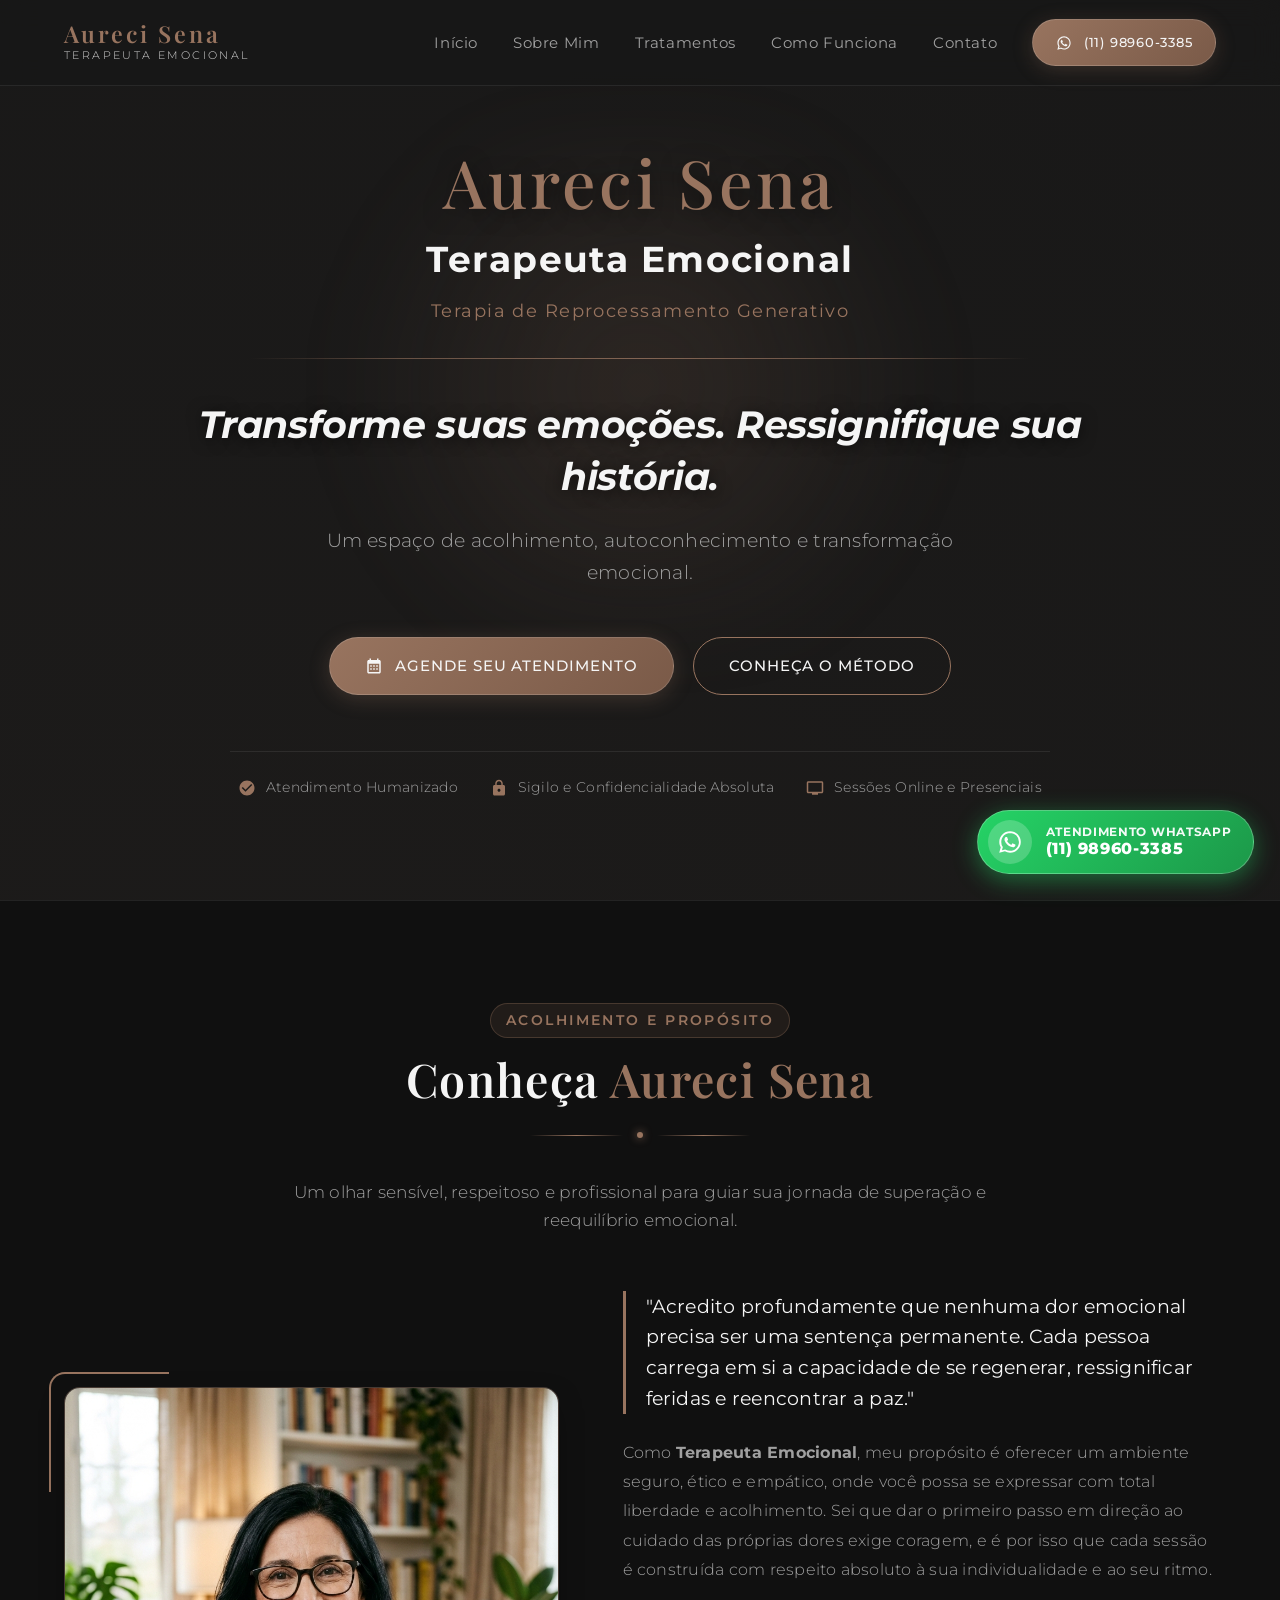
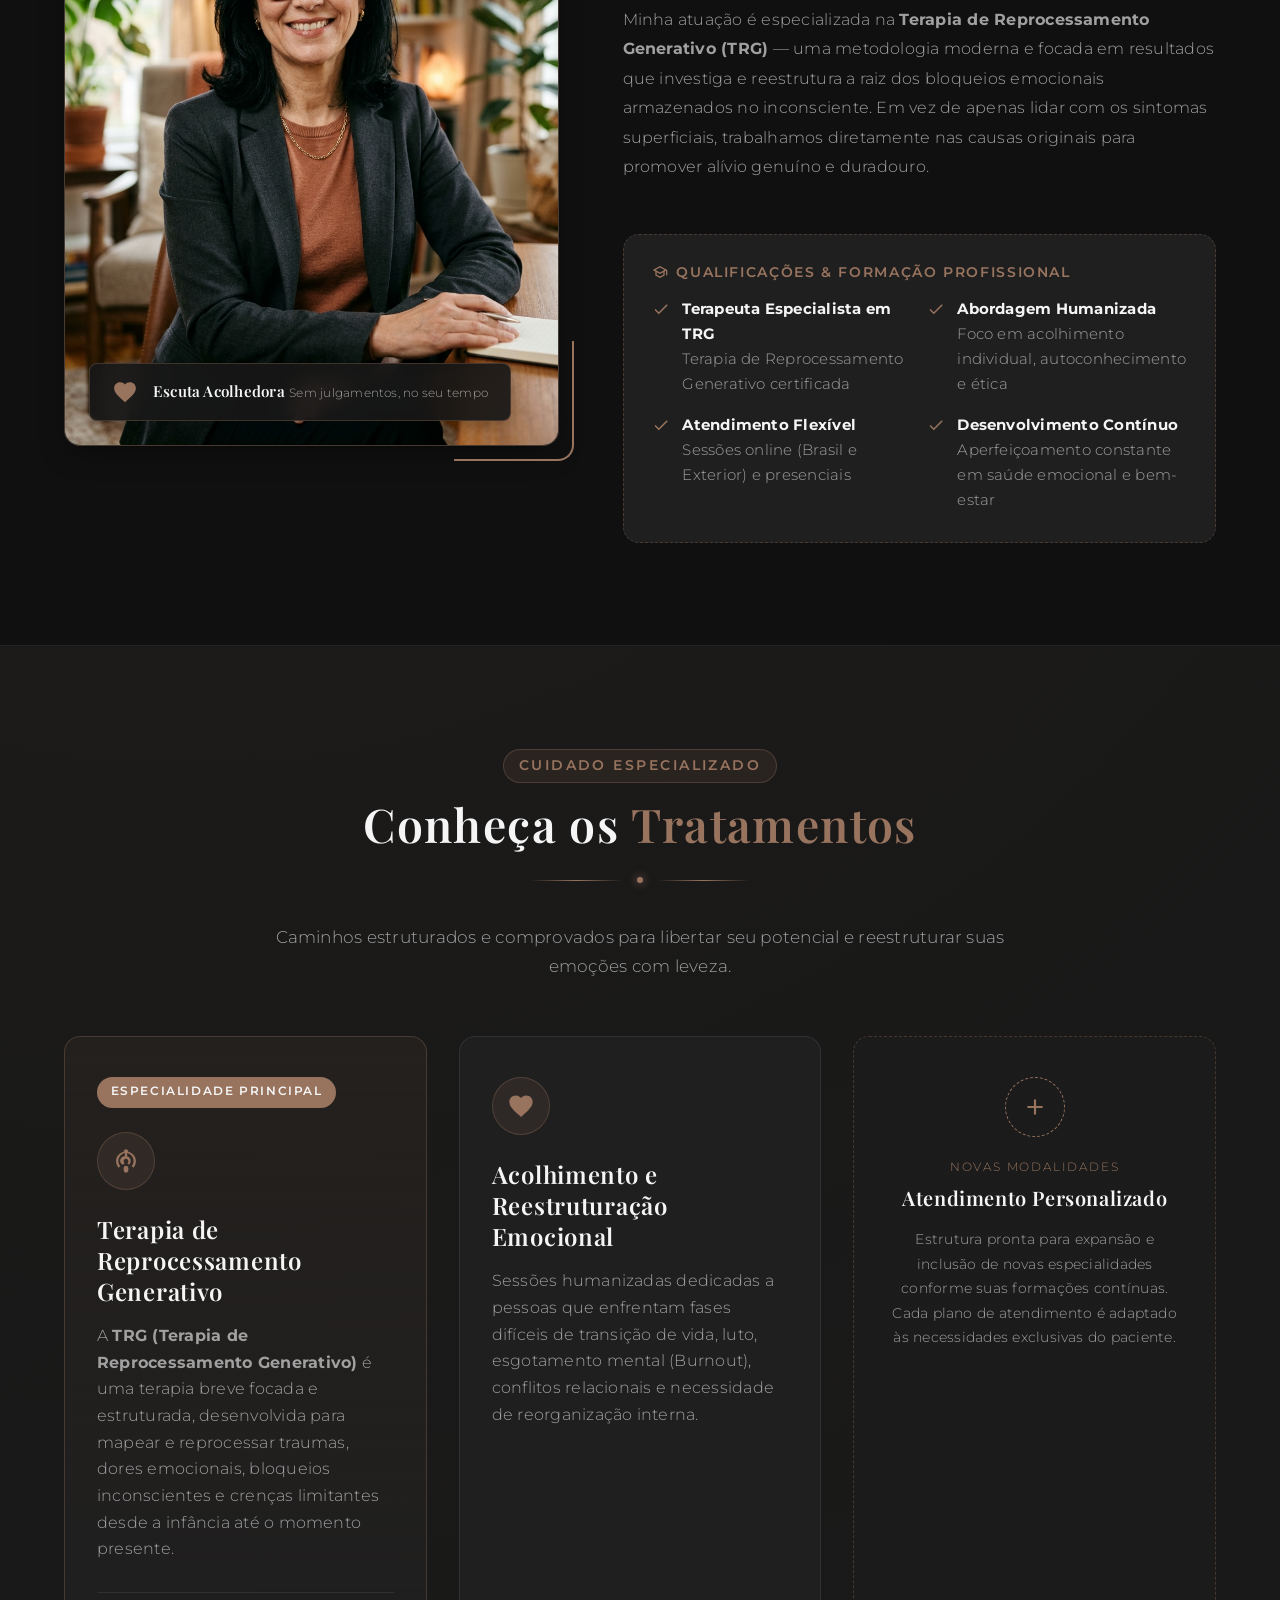
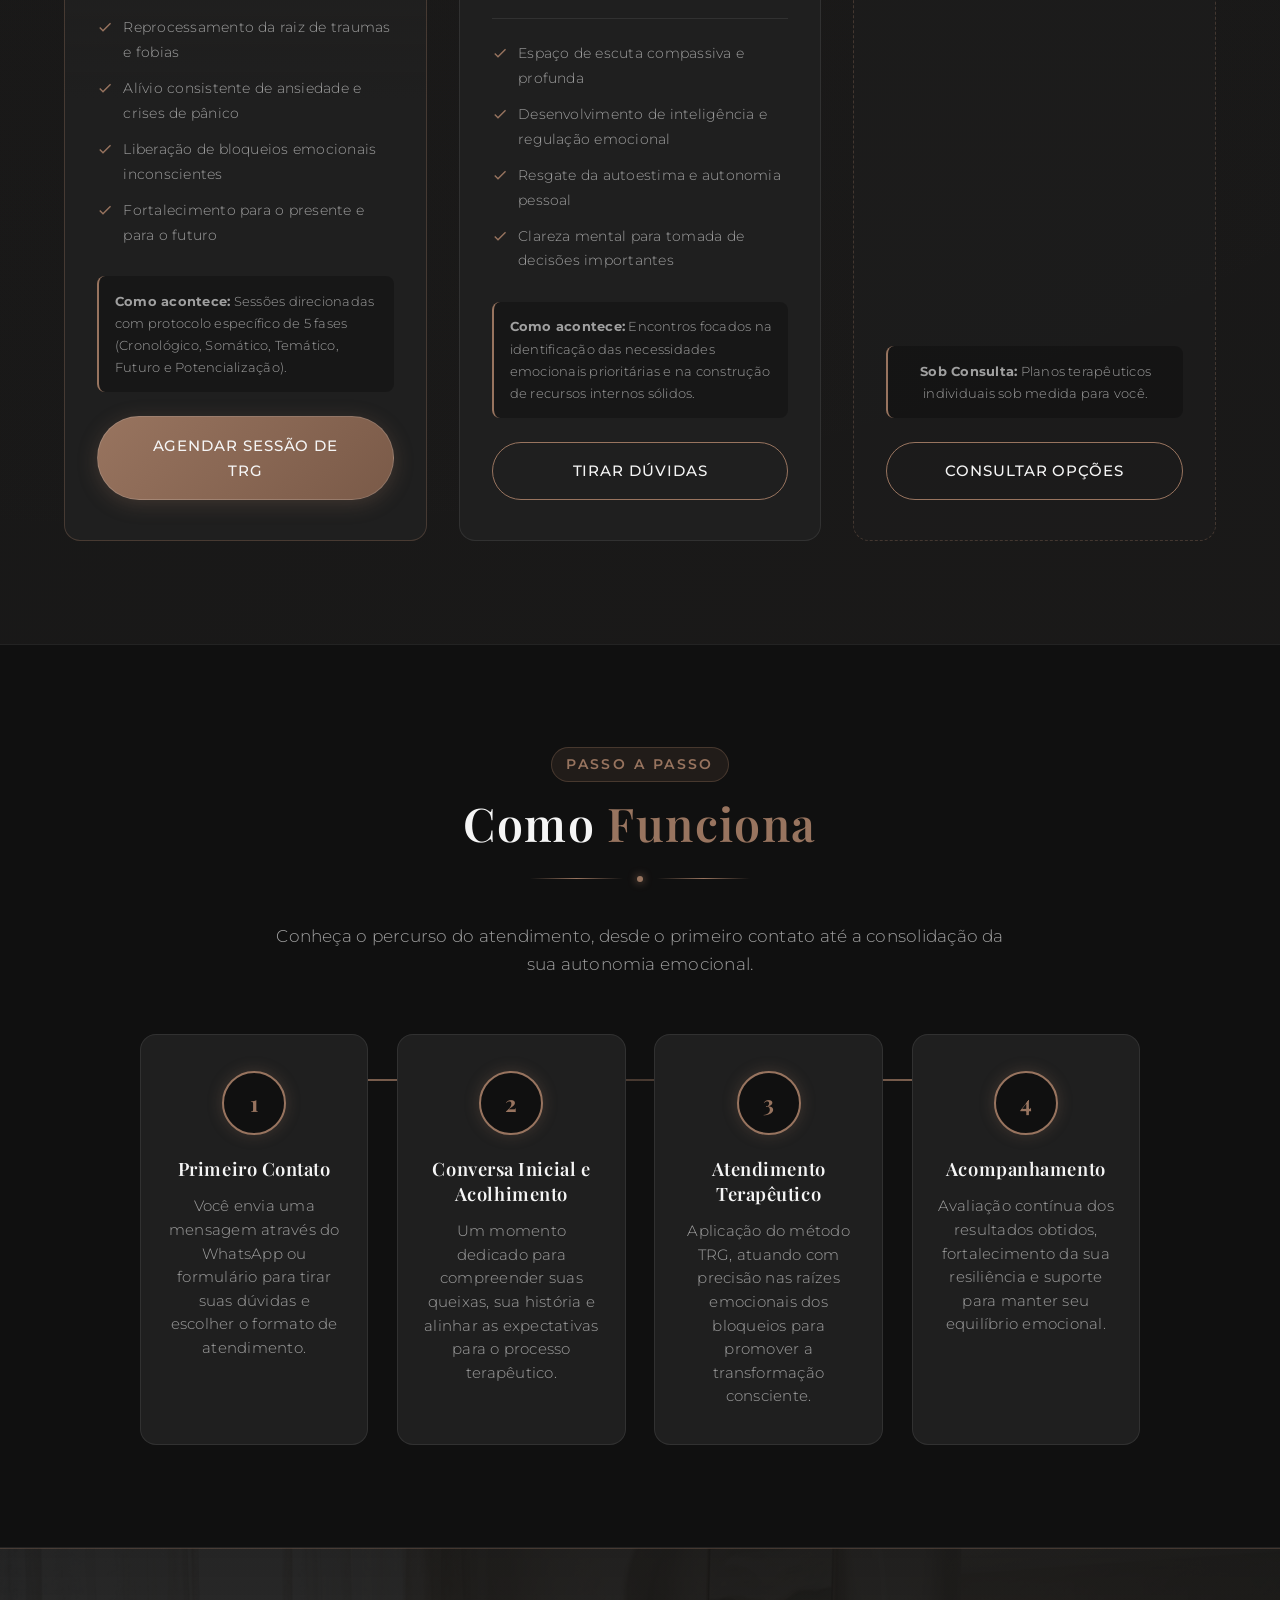
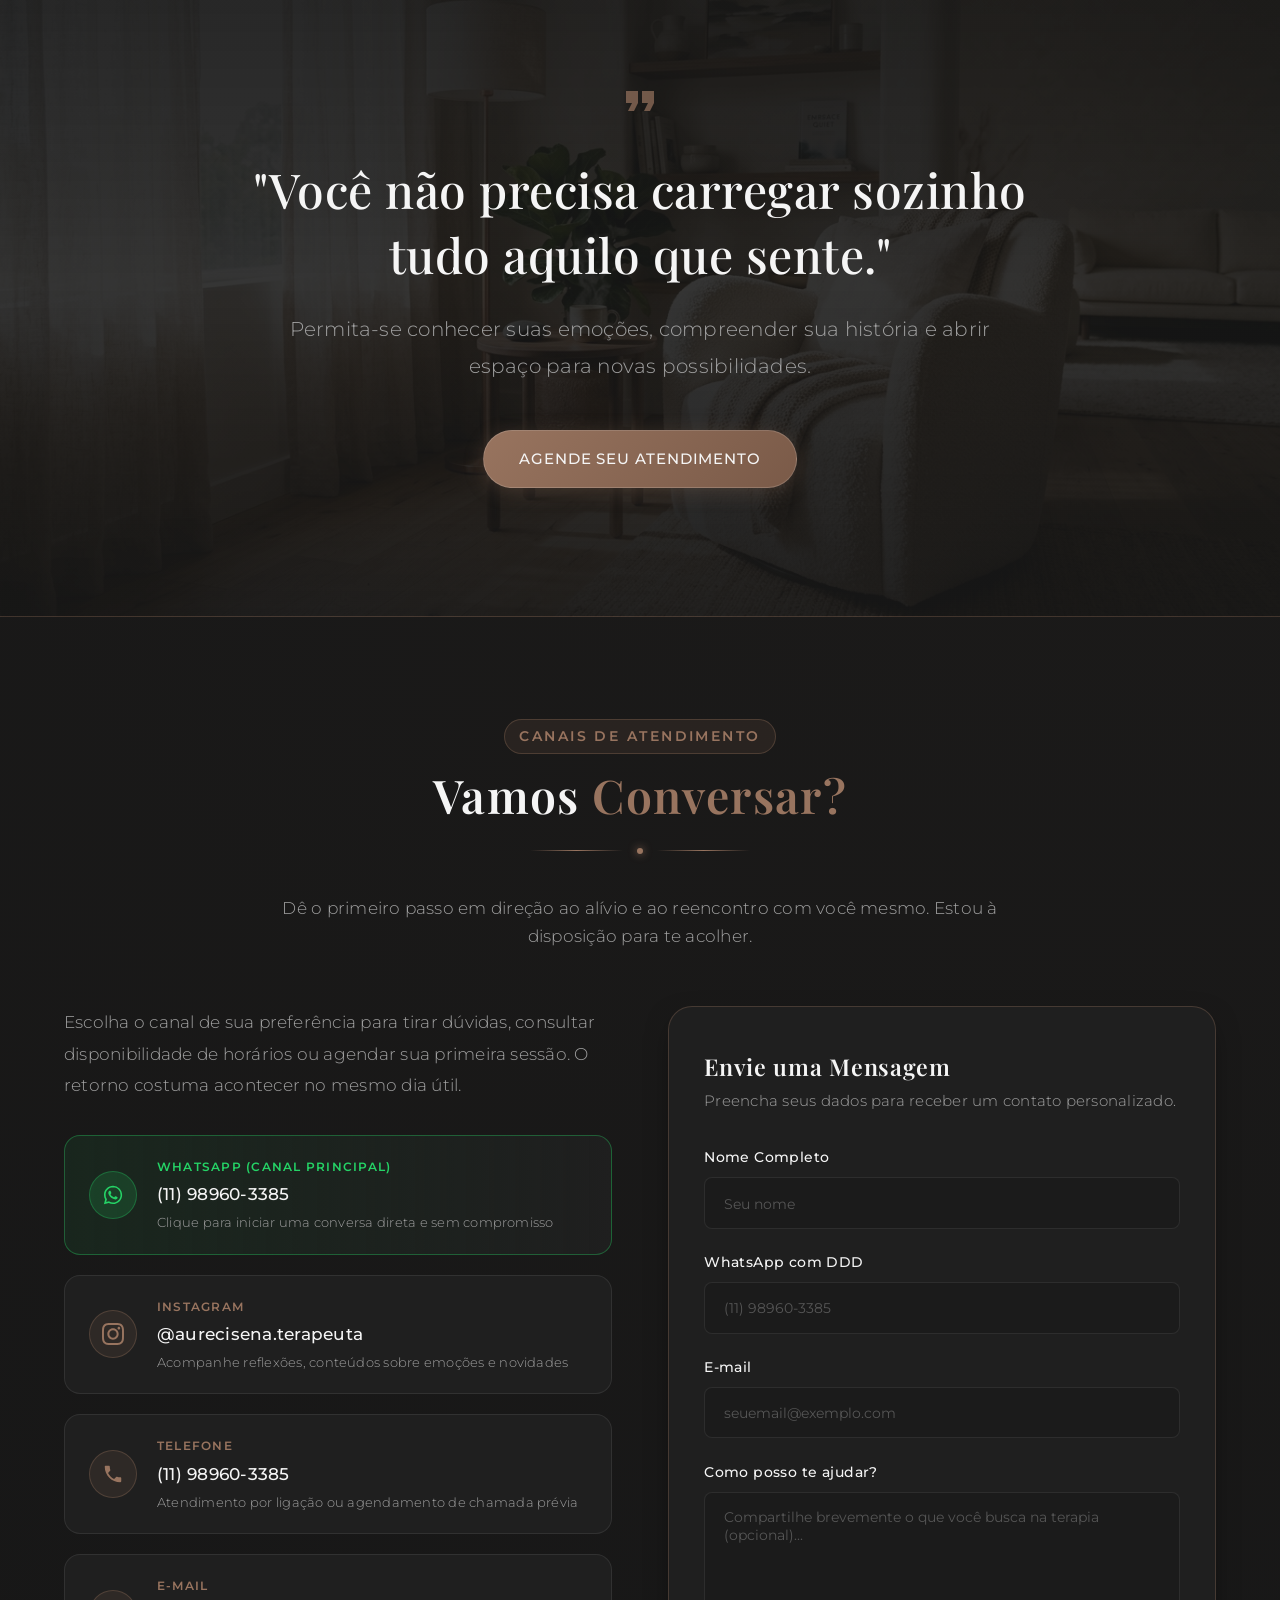
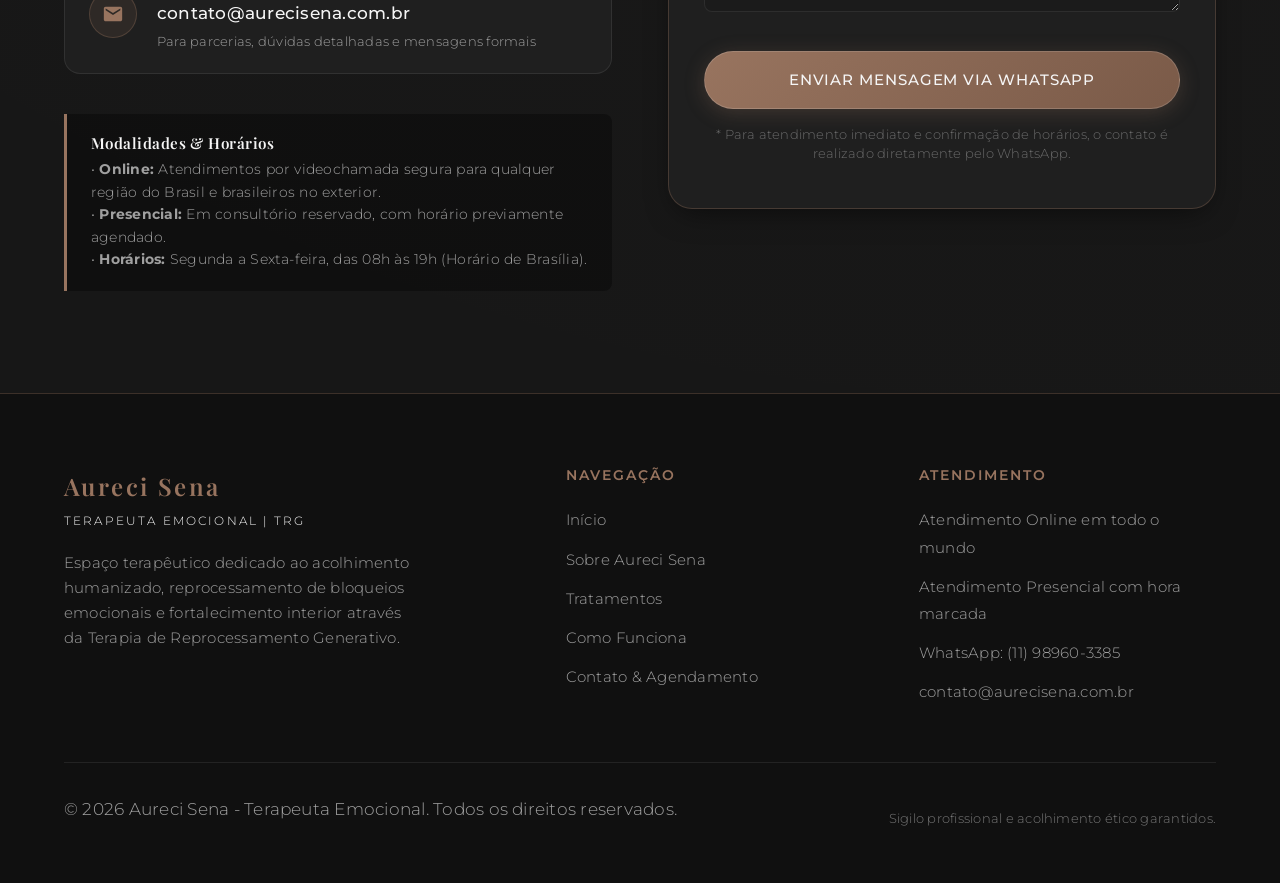
<file: index.html>
<!DOCTYPE html>
<html lang="pt-BR">

<head>
  <meta charset="UTF-8">
  <meta name="viewport" content="width=device-width, initial-scale=1.0">
  <meta http-equiv="X-UA-Compatible" content="ie=edge">

  <!-- SEO & Metadados -->
  <meta http-equiv="Cache-Control" content="no-cache, no-store, must-revalidate">
  <meta http-equiv="Pragma" content="no-cache">
  <meta http-equiv="Expires" content="0">
  <title>Aureci Sena | Terapeuta Emocional - Terapia de Reprocessamento Generativo</title>
  <meta name="description"
    content="Aureci Sena - Terapeuta Emocional especializada em Terapia de Reprocessamento Generativo (TRG). Transforme suas emoções e ressignifique sua história em um espaço de acolhimento seguro.">
  <meta name="keywords"
    content="Aureci Sena, Terapeuta Emocional, Terapia de Reprocessamento Generativo, TRG, terapia emocional, acolhimento, ansiedade, traumas, bem-estar">
  <meta name="author" content="Aureci Sena">
  <meta name="robots" content="index, follow">

  <!-- Open Graph / Redes Sociais -->
  <meta property="og:type" content="website">
  <meta property="og:title" content="Aureci Sena | Terapeuta Emocional - Terapia de Reprocessamento Generativo">
  <meta property="og:description"
    content="Transforme suas emoções. Ressignifique sua história. Conheça o trabalho terapêutico humanizado de Aureci Sena.">
  <meta property="og:image" content="assets/images/aureci-sena.jpg">

  <!-- Folha de Estilos Exclusiva CSS3 Puro -->
  <link rel="stylesheet" href="css/style.css">

  <!-- Tipografia Google Fonts (com fallback automático offline nativo no CSS) -->
  <link rel="preconnect" href="https://fonts.googleapis.com">
  <link rel="preconnect" href="https://fonts.gstatic.com" crossorigin>
  <link
    href="https://fonts.googleapis.com/css2?family=Montserrat:ital,wght@0,300;0,400;0,500;0,600;0,700;1,400;1,700&family=Playfair+Display:ital,wght@0,500;0,600;0,700;1,400;1,600&display=swap"
    rel="stylesheet">
</head>

<body>

  <!-- Link de Acessibilidade para Leitor de Tela / Teclado -->
  <a href="#conteudo-principal" class="skip-link">Pular para o conteúdo principal</a>

  <!-- ========================================================================
       CABEÇALHO & NAVEGAÇÃO
       Menu responsivo com técnica nativa de HTML e CSS puro (sem JavaScript)
       ======================================================================== -->
  <header class="header">
    <div class="container nav-container">

      <!-- Logotipo da Marca -->
      <a href="#inicio" class="logo" aria-label="Aureci Sena - Página Inicial">
        <span class="logo-name">Aureci Sena</span>
        <span class="logo-sub">Terapeuta Emocional</span>
      </a>

      <!-- Controle de Menu Mobile (Checkbox Hack - CSS Puro) -->
      <input type="checkbox" id="menu-toggle" class="menu-toggle" aria-label="Alternar menu de navegação">
      <label for="menu-toggle" class="menu-hamburger" aria-hidden="true">
        <span></span>
      </label>

      <!-- Menu Principal -->
      <nav class="nav-menu" aria-label="Navegação Principal">
        <label for="menu-toggle"><a href="#inicio" class="nav-link">Início</a></label>
        <label for="menu-toggle"><a href="#sobre" class="nav-link">Sobre Mim</a></label>
        <label for="menu-toggle"><a href="#tratamentos" class="nav-link">Tratamentos</a></label>
        <label for="menu-toggle"><a href="#como-funciona" class="nav-link">Como Funciona</a></label>
        <label for="menu-toggle"><a href="#contato" class="nav-link">Contato</a></label>
        <a href="https://api.whatsapp.com/send?phone=5511989603385&text=Ol%C3%A1%2C%20Aureci!%20Gostaria%20de%20agendar%20um%20atendimento%20terap%C3%AAutico."
          class="btn btn-primary nav-btn" target="_blank" rel="noopener noreferrer" title="WhatsApp: (11) 98960-3385">
          <svg viewBox="0 0 24 24" aria-hidden="true" style="width:16px;height:16px;fill:currentColor;">
            <path
              d="M12.04 2c-5.46 0-9.91 4.45-9.91 9.91 0 1.75.46 3.45 1.32 4.95L2.05 22l5.25-1.38c1.45.79 3.08 1.21 4.74 1.21 5.46 0 9.91-4.45 9.91-9.91 0-2.65-1.03-5.14-2.9-7.01A9.816 9.816 0 0 0 12.04 2zm.01 1.67c2.2 0 4.26.86 5.82 2.41a8.176 8.176 0 0 1 2.4 5.83c0 4.54-3.7 8.24-8.24 8.24-1.42 0-2.82-.37-4.06-1.08l-.29-.17-3.11.82.83-3.03-.19-.3a8.214 8.214 0 0 1-1.26-4.47c0-4.54 3.7-8.24 8.24-8.24h.06zm-3.6 3.7c-.2 0-.44.07-.67.33-.23.26-.88.86-.88 2.1 0 1.24.9 2.44 1.03 2.61.13.17 1.75 2.68 4.24 3.76.59.26 1.06.41 1.42.53.6.19 1.14.16 1.57.1.48-.07 1.47-.6 1.68-1.18.21-.58.21-1.07.15-1.18-.06-.1-.23-.17-.48-.3-.26-.12-1.47-.73-1.7-.81-.23-.09-.39-.13-.56.13-.17.26-.64.81-.79.97-.15.17-.29.19-.55.06-.26-.12-1.09-.4-2.07-1.28-.77-.68-1.28-1.53-1.43-1.79-.15-.26-.02-.4.11-.53.12-.11.26-.3.39-.45.13-.15.17-.26.26-.43.09-.17.04-.33-.02-.45-.06-.12-.56-1.35-.77-1.85-.2-.48-.41-.42-.56-.43l-.48-.01z" />
          </svg>
          (11) 98960-3385
        </a>
      </nav>

    </div>
  </header>

  <!-- ========================================================================
       CONTEÚDO PRINCIPAL
       ======================================================================== -->
  <main id="conteudo-principal">

    <!-- ----------------------------------------------------------------------
         SEÇÃO 1 – APRESENTAÇÃO (HERO)
         Fiel à identidade visual e proporções da referência
         ---------------------------------------------------------------------- -->
    <section id="inicio" class="hero" aria-label="Apresentação">
      <div class="container">
        <div class="hero-content">

          <!-- Identificação Principal -->
          <h1 class="hero-brand-name">Aureci Sena</h1>
          <p class="hero-profession">Terapeuta Emocional</p>
          <p class="hero-specialty">Terapia de Reprocessamento Generativo</p>

          <!-- Linha Divisória Fina da Identidade Visual -->
          <div class="hero-divider" aria-hidden="true"></div>

          <!-- Frase Principal de Destaque -->
          <h2 class="hero-main-phrase">
            Transforme suas emoções. Ressignifique sua história.
          </h2>

          <!-- Texto Complementar -->
          <p class="hero-complementary">
            Um espaço de acolhimento, autoconhecimento e transformação emocional.
          </p>

          <!-- Botões de Ação -->
          <div class="hero-actions">
            <!-- Link configurável para WhatsApp direto -->
            <a href="https://api.whatsapp.com/send?phone=5511989603385&text=Ol%C3%A1%2C%20Aureci!%20Gostaria%20de%20agendar%20um%20atendimento%20terap%C3%AAutico."
              class="btn btn-primary" target="_blank" rel="noopener noreferrer">
              <!-- Ícone Calendário / Agendamento -->
              <svg viewBox="0 0 24 24" aria-hidden="true">
                <path
                  d="M19 4h-1V2h-2v2H8V2H6v2H5c-1.11 0-1.99.9-1.99 2L3 20c0 1.1.89 2 2 2h14c1.1 0 2-.9 2-2V6c0-1.1-.9-2-2-2zm0 16H5V9h14v11zM9 11H7v2h2v-2zm4 0h-2v2h2v-2zm4 0h-2v2h2v-2zm-8 4H7v2h2v-2zm4 0h-2v2h2v-2zm4 0h-2v2h2v-2z" />
              </svg>
              Agende seu atendimento
            </a>
            <a href="#tratamentos" class="btn btn-outline">
              Conheça o método
            </a>
          </div>

          <!-- Badges de Credibilidade e Acolhimento -->
          <div class="hero-badges">
            <div class="hero-badge-item">
              <svg viewBox="0 0 24 24" aria-hidden="true">
                <path
                  d="M12 2C6.48 2 2 6.48 2 12s4.48 10 10 10 10-4.48 10-10S17.52 2 12 2zm-2 15l-5-5 1.41-1.41L10 14.17l7.59-7.59L19 8l-9 9z" />
              </svg>
              <span>Atendimento Humanizado</span>
            </div>
            <div class="hero-badge-item">
              <svg viewBox="0 0 24 24" aria-hidden="true">
                <path
                  d="M18 8h-1V6c0-2.76-2.24-5-5-5S7 3.24 7 6v2H6c-1.1 0-2 .9-2 2v10c0 1.1.9 2 2 2h12c1.1 0 2-.9 2-2V10c0-1.1-.9-2-2-2zm-6 9c-1.1 0-2-.9-2-2s.9-2 2-2 2 .9 2 2-.9 2-2 2zm3.1-9H8.9V6c0-1.71 1.39-3.1 3.1-3.1 1.71 0 3.1 1.39 3.1 3.1v2z" />
              </svg>
              <span>Sigilo e Confidencialidade Absoluta</span>
            </div>
            <div class="hero-badge-item">
              <svg viewBox="0 0 24 24" aria-hidden="true">
                <path
                  d="M21 3H3c-1.1 0-2 .9-2 2v12c0 1.1.9 2 2 2h5v2h8v-2h5c1.1 0 1.99-.9 1.99-2L23 5c0-1.1-.9-2-2-2zm0 14H3V5h18v12z" />
              </svg>
              <span>Sessões Online e Presenciais</span>
            </div>
          </div>

        </div>
      </div>
    </section>

    <!-- ----------------------------------------------------------------------
         SEÇÃO 2 – SOBRE A AURECI
         ---------------------------------------------------------------------- -->
    <section id="sobre" class="section section-alt" aria-label="Sobre Aureci Sena">
      <div class="container">

        <div class="section-header">
          <span class="section-tag">Acolhimento e Propósito</span>
          <h2 class="section-title">Conheça <span class="copper-accent">Aureci Sena</span></h2>
          <div class="divider-ornament" aria-hidden="true"><span class="dot"></span></div>
          <p class="section-subtitle">
            Um olhar sensível, respeitoso e profissional para guiar sua jornada de superação e reequilíbrio emocional.
          </p>
        </div>

        <div class="about-grid">

          <!-- Coluna 1: Fotografia da Profissional -->
          <div class="about-image-wrapper">
            <div class="about-image-card">
              <img src="assets/images/aureci-sena.jpg"
                alt="Aureci Sena sorrindo em seu consultório terapêutico acolhedor" loading="lazy">
            </div>
            <!-- Cartão Flutuante Informativo -->
            <div class="about-badge-floating">
              <svg viewBox="0 0 24 24" aria-hidden="true">
                <path
                  d="M12 21.35l-1.45-1.32C5.4 15.36 2 12.28 2 8.5 2 5.42 4.42 3 7.5 3c1.74 0 3.41.81 4.5 2.09C13.09 3.81 14.76 3 16.5 3 19.58 3 22 5.42 22 8.5c0 3.78-3.4 6.86-8.55 11.54L12 21.35z" />
              </svg>
              <div>
                <span class="about-badge-title">Escuta Acolhedora</span>
                <span class="about-badge-desc">Sem julgamentos, no seu tempo</span>
              </div>
            </div>
          </div>

          <!-- Coluna 2: Biografia e Abordagem Terapêutica Humanizada -->
          <div class="about-content">
            <p class="about-lead">
              "Acredito profundamente que nenhuma dor emocional precisa ser uma sentença permanente. Cada pessoa carrega
              em si a capacidade de se regenerar, ressignificar feridas e reencontrar a paz."
            </p>

            <p class="about-text">
              Como <strong>Terapeuta Emocional</strong>, meu propósito é oferecer um ambiente seguro, ético e empático,
              onde você possa se expressar com total liberdade e acolhimento. Sei que dar o primeiro passo em direção ao
              cuidado das próprias dores exige coragem, e é por isso que cada sessão é construída com respeito absoluto
              à sua individualidade e ao seu ritmo.
            </p>

            <p class="about-text">
              Minha atuação é especializada na <strong>Terapia de Reprocessamento Generativo (TRG)</strong> — uma
              metodologia moderna e focada em resultados que investiga e reestrutura a raiz dos bloqueios emocionais
              armazenados no inconsciente. Em vez de apenas lidar com os sintomas superficiais, trabalhamos diretamente
              nas causas originais para promover alívio genuíno e duradouro.
            </p>

            <!-- ================================================================
                 ESPAÇO RESERVADO PARA QUALIFICAÇÕES E FORMAÇÕES REAIS
                 Você pode preencher ou personalizar com seus diplomas, certificados
                 e especializações a qualquer momento.
                 ================================================================ -->
            <div class="qualifications-block">
              <h3 class="qualifications-title">
                <svg viewBox="0 0 24 24" aria-hidden="true" style="width:16px;height:16px;fill:currentColor;">
                  <path
                    d="M12 3L1 9l4 2.18v6L12 21l7-3.82v-6l2-1.09V17h2V9L12 3zm6.82 6L12 12.72 5.18 9 12 5.28 18.82 9zM17 15.99l-5 2.73-5-2.73v-3.72L12 15l5-2.73v3.72z" />
                </svg>
                Qualificações & Formação Profissional
              </h3>

              <div class="qualifications-list">
                <div class="qualification-item">
                  <svg viewBox="0 0 24 24" aria-hidden="true">
                    <path d="M9 16.17L4.83 12l-1.42 1.41L9 19 21 7l-1.41-1.41z" />
                  </svg>
                  <div>
                    <strong>Terapeuta Especialista em TRG</strong>
                    <span>Terapia de Reprocessamento Generativo certificada</span>
                  </div>
                </div>

                <div class="qualification-item">
                  <svg viewBox="0 0 24 24" aria-hidden="true">
                    <path d="M9 16.17L4.83 12l-1.42 1.41L9 19 21 7l-1.41-1.41z" />
                  </svg>
                  <div>
                    <strong>Abordagem Humanizada</strong>
                    <span>Foco em acolhimento individual, autoconhecimento e ética</span>
                  </div>
                </div>

                <div class="qualification-item">
                  <svg viewBox="0 0 24 24" aria-hidden="true">
                    <path d="M9 16.17L4.83 12l-1.42 1.41L9 19 21 7l-1.41-1.41z" />
                  </svg>
                  <div>
                    <strong>Atendimento Flexível</strong>
                    <span>Sessões online (Brasil e Exterior) e presenciais</span>
                  </div>
                </div>

                <div class="qualification-item">
                  <svg viewBox="0 0 24 24" aria-hidden="true">
                    <path d="M9 16.17L4.83 12l-1.42 1.41L9 19 21 7l-1.41-1.41z" />
                  </svg>
                  <div>
                    <strong>Desenvolvimento Contínuo</strong>
                    <span>Aperfeiçoamento constante em saúde emocional e bem-estar</span>
                  </div>
                </div>
              </div>
            </div>
            <!-- Fim do bloco de qualificações -->

          </div>

        </div>

      </div>
    </section>

    <!-- ----------------------------------------------------------------------
         SEÇÃO 3 – TRATAMENTOS
         Apresentação dos métodos terapêuticos
         ---------------------------------------------------------------------- -->
    <section id="tratamentos" class="section" aria-label="Tratamentos e Especialidades">
      <div class="container">

        <div class="section-header">
          <span class="section-tag">Cuidado Especializado</span>
          <h2 class="section-title">Conheça os <span class="copper-accent">Tratamentos</span></h2>
          <div class="divider-ornament" aria-hidden="true"><span class="dot"></span></div>
          <p class="section-subtitle">
            Caminhos estruturados e comprovados para libertar seu potencial e reestruturar suas emoções com leveza.
          </p>
        </div>

        <div class="treatments-grid">

          <!-- CARD 1: TERAPIA DE REPROCESSAMENTO GENERATIVO (TRG) - TRATAMENTO PRINCIPAL -->
          <article class="treatment-card featured">
            <span class="treatment-badge-featured">Especialidade Principal</span>

            <div class="treatment-icon">
              <!-- Ícone Mente / Transformação -->
              <svg viewBox="0 0 24 24" aria-hidden="true">
                <path
                  d="M12 2c1.1 0 2 .9 2 2v.18C17.61 4.65 20.5 7.99 20.5 12c0 2.22-.81 4.25-2.15 5.82l-1.43-1.43c.99-1.22 1.58-2.77 1.58-4.39 0-3.32-2.34-6.1-5.5-6.84V9h-2V5.16C7.84 5.9 5.5 8.68 5.5 12c0 1.62.59 3.17 1.58 4.39l-1.43 1.43C4.31 16.25 3.5 14.22 3.5 12c0-4.01 2.89-7.35 6.5-7.82V4c0-1.1.9-2 2-2zm0 6c2.21 0 4 1.79 4 4 0 1.25-.57 2.37-1.47 3.11l-1.43-1.43c.55-.42.9-.1.9-1.68 0-1.1-.9-2-2-2s-2 .9-2 2c0 1.58.35 1.26.9 1.68l-1.43 1.43C7.57 14.37 7 13.25 7 12c0-2.21 1.79-4 4-4zm0 8c1.1 0 2 .9 2 2v2c0 1.1-.9 2-2 2s-2-.9-2-2v-2c0-1.1.9-2 2-2z" />
              </svg>
            </div>

            <h3 class="treatment-title">Terapia de Reprocessamento Generativo</h3>

            <p class="treatment-desc">
              A <strong>TRG (Terapia de Reprocessamento Generativo)</strong> é uma terapia breve focada e estruturada,
              desenvolvida para mapear e reprocessar traumas, dores emocionais, bloqueios inconscientes e crenças
              limitantes desde a infância até o momento presente.
            </p>

            <div class="treatment-features">
              <div class="treatment-feature-item">
                <svg viewBox="0 0 24 24" aria-hidden="true">
                  <path d="M9 16.17L4.83 12l-1.42 1.41L9 19 21 7l-1.41-1.41z" />
                </svg>
                <span>Reprocessamento da raiz de traumas e fobias</span>
              </div>
              <div class="treatment-feature-item">
                <svg viewBox="0 0 24 24" aria-hidden="true">
                  <path d="M9 16.17L4.83 12l-1.42 1.41L9 19 21 7l-1.41-1.41z" />
                </svg>
                <span>Alívio consistente de ansiedade e crises de pânico</span>
              </div>
              <div class="treatment-feature-item">
                <svg viewBox="0 0 24 24" aria-hidden="true">
                  <path d="M9 16.17L4.83 12l-1.42 1.41L9 19 21 7l-1.41-1.41z" />
                </svg>
                <span>Liberação de bloqueios emocionais inconscientes</span>
              </div>
              <div class="treatment-feature-item">
                <svg viewBox="0 0 24 24" aria-hidden="true">
                  <path d="M9 16.17L4.83 12l-1.42 1.41L9 19 21 7l-1.41-1.41z" />
                </svg>
                <span>Fortalecimento para o presente e para o futuro</span>
              </div>
            </div>

            <!-- Espaço para informações complementares do tratamento -->
            <div class="treatment-complement">
              <strong>Como acontece:</strong> Sessões direcionadas com protocolo específico de 5 fases (Cronológico,
              Somático, Temático, Futuro e Potencialização).
            </div>

            <div class="treatment-card-footer">
              <a href="https://api.whatsapp.com/send?phone=5511989603385&text=Ol%C3%A1%2C%20Aureci!%20Gostaria%20de%20saber%20mais%20sobre%20a%20Terapia%20de%20Reprocessamento%20Generativo%20(TRG)."
                class="btn btn-primary" target="_blank" rel="noopener noreferrer">
                Agendar Sessão de TRG
              </a>
            </div>
          </article>

          <!-- CARD 2: ACOLHIMENTO E SUPORTE EMOCIONAL INTEGRATIVO -->
          <article class="treatment-card">
            <div class="treatment-icon">
              <!-- Ícone Abraço / Coração Acolhedor -->
              <svg viewBox="0 0 24 24" aria-hidden="true">
                <path
                  d="M12 21.35l-1.45-1.32C5.4 15.36 2 12.28 2 8.5 2 5.42 4.42 3 7.5 3c1.74 0 3.41.81 4.5 2.09C13.09 3.81 14.76 3 16.5 3 19.58 3 22 5.42 22 8.5c0 3.78-3.4 6.86-8.55 11.54L12 21.35z" />
              </svg>
            </div>

            <h3 class="treatment-title">Acolhimento e Reestruturação Emocional</h3>

            <p class="treatment-desc">
              Sessões humanizadas dedicadas a pessoas que enfrentam fases difíceis de transição de vida, luto,
              esgotamento mental (Burnout), conflitos relacionais e necessidade de reorganização interna.
            </p>

            <div class="treatment-features">
              <div class="treatment-feature-item">
                <svg viewBox="0 0 24 24" aria-hidden="true">
                  <path d="M9 16.17L4.83 12l-1.42 1.41L9 19 21 7l-1.41-1.41z" />
                </svg>
                <span>Espaço de escuta compassiva e profunda</span>
              </div>
              <div class="treatment-feature-item">
                <svg viewBox="0 0 24 24" aria-hidden="true">
                  <path d="M9 16.17L4.83 12l-1.42 1.41L9 19 21 7l-1.41-1.41z" />
                </svg>
                <span>Desenvolvimento de inteligência e regulação emocional</span>
              </div>
              <div class="treatment-feature-item">
                <svg viewBox="0 0 24 24" aria-hidden="true">
                  <path d="M9 16.17L4.83 12l-1.42 1.41L9 19 21 7l-1.41-1.41z" />
                </svg>
                <span>Resgate da autoestima e autonomia pessoal</span>
              </div>
              <div class="treatment-feature-item">
                <svg viewBox="0 0 24 24" aria-hidden="true">
                  <path d="M9 16.17L4.83 12l-1.42 1.41L9 19 21 7l-1.41-1.41z" />
                </svg>
                <span>Clareza mental para tomada de decisões importantes</span>
              </div>
            </div>

            <div class="treatment-complement">
              <strong>Como acontece:</strong> Encontros focados na identificação das necessidades emocionais
              prioritárias e na construção de recursos internos sólidos.
            </div>

            <div class="treatment-card-footer">
              <a href="https://api.whatsapp.com/send?phone=5511989603385&text=Ol%C3%A1%2C%20Aureci!%20Gostaria%20de%20conversar%20sobre%20o%20Acolhimento%20Emocional."
                class="btn btn-outline" target="_blank" rel="noopener noreferrer">
                Tirar Dúvidas
              </a>
            </div>
          </article>

          <!-- ================================================================
               ESTRUTURA PREPARADA PARA NOVOS TRATAMENTOS POSTERIORMENTE
               Para adicionar um novo tratamento no futuro, basta duplicar um card
               acima ou editar a estrutura abaixo.
               ================================================================ -->
          <article class="treatment-card placeholder-card">
            <div class="placeholder-icon">
              <svg viewBox="0 0 24 24" aria-hidden="true">
                <path d="M19 13h-6v6h-2v-6H5v-2h6V5h2v6h6v2z" />
              </svg>
            </div>
            <span class="placeholder-badge">Novas Modalidades</span>
            <h3 class="treatment-title" style="font-size: 1.25rem;">Atendimento Personalizado</h3>
            <p class="treatment-desc" style="font-size: 0.9rem;">
              Estrutura pronta para expansão e inclusão de novas especialidades conforme suas formações contínuas. Cada
              plano de atendimento é adaptado às necessidades exclusivas do paciente.
            </p>
            <div class="treatment-complement" style="margin-top: 1rem;">
              <strong>Sob Consulta:</strong> Planos terapêuticos individuais sob medida para você.
            </div>
            <div class="treatment-card-footer" style="width: 100%;">
              <a href="#contato" class="btn btn-outline">Consultar Opções</a>
            </div>
          </article>
          <!-- Fim do bloco de tratamentos -->

        </div>

      </div>
    </section>

    <!-- ----------------------------------------------------------------------
         SEÇÃO 4 – COMO FUNCIONA
         As 4 etapas do atendimento
         ---------------------------------------------------------------------- -->
    <section id="como-funciona" class="section section-alt" aria-label="Como Funciona o Atendimento">
      <div class="container">

        <div class="section-header">
          <span class="section-tag">Passo a Passo</span>
          <h2 class="section-title">Como <span class="copper-accent">Funciona</span></h2>
          <div class="divider-ornament" aria-hidden="true"><span class="dot"></span></div>
          <p class="section-subtitle">
            Conheça o percurso do atendimento, desde o primeiro contato até a consolidação da sua autonomia emocional.
          </p>
        </div>

        <div class="steps-container">
          <div class="steps-grid">

            <!-- ETAPA 1 -->
            <div class="step-card">
              <div class="step-number" aria-label="Etapa 1">1</div>
              <h3 class="step-title">Primeiro Contato</h3>
              <p class="step-desc">
                Você envia uma mensagem através do WhatsApp ou formulário para tirar suas dúvidas e escolher o formato
                de atendimento.
              </p>
            </div>

            <!-- ETAPA 2 -->
            <div class="step-card">
              <div class="step-number" aria-label="Etapa 2">2</div>
              <h3 class="step-title">Conversa Inicial e Acolhimento</h3>
              <p class="step-desc">
                Um momento dedicado para compreender suas queixas, sua história e alinhar as expectativas para o
                processo terapêutico.
              </p>
            </div>

            <!-- ETAPA 3 -->
            <div class="step-card">
              <div class="step-number" aria-label="Etapa 3">3</div>
              <h3 class="step-title">Atendimento Terapêutico</h3>
              <p class="step-desc">
                Aplicação do método TRG, atuando com precisão nas raízes emocionais dos bloqueios para promover a
                transformação consciente.
              </p>
            </div>

            <!-- ETAPA 4 -->
            <div class="step-card">
              <div class="step-number" aria-label="Etapa 4">4</div>
              <h3 class="step-title">Acompanhamento</h3>
              <p class="step-desc">
                Avaliação contínua dos resultados obtidos, fortalecimento da sua resiliência e suporte para manter seu
                equilíbrio emocional.
              </p>
            </div>

          </div>
        </div>

      </div>
    </section>

    <!-- ----------------------------------------------------------------------
         SEÇÃO 5 – MENSAGEM DE IMPACTO
         ---------------------------------------------------------------------- -->
    <section class="impact-section" aria-label="Mensagem de Impacto">
      <div class="container">
        <div class="impact-wrapper">

          <!-- Ícone Aspas Refinadas -->
          <svg class="impact-quote-icon" viewBox="0 0 24 24" aria-hidden="true">
            <path d="M6 17h3l2-4V7H5v6h3zm8 0h3l2-4V7h-6v6h3z" />
          </svg>

          <!-- Frase Principal de Impacto -->
          <h2 class="impact-heading">
            "Você não precisa carregar sozinho tudo aquilo que sente."
          </h2>

          <!-- Texto Complementar de Impacto -->
          <p class="impact-text">
            Permita-se conhecer suas emoções, compreender sua história e abrir espaço para novas possibilidades.
          </p>

          <!-- Botão de Ação -->
          <div class="impact-action">
            <a href="https://api.whatsapp.com/send?phone=5511989603385&text=Ol%C3%A1%2C%20Aureci!%20Li%20sua%20mensagem%20e%20gostaria%20de%20iniciar%20meu%20atendimento%20terap%C3%AAutico."
              class="btn btn-primary" target="_blank" rel="noopener noreferrer">
              Agende seu atendimento
            </a>
          </div>

        </div>
      </div>
    </section>

    <!-- ----------------------------------------------------------------------
         SEÇÃO 6 – CONTATO
         ---------------------------------------------------------------------- -->
    <section id="contato" class="section" aria-label="Informações de Contato">
      <div class="container">

        <div class="section-header">
          <span class="section-tag">Canais de Atendimento</span>
          <h2 class="section-title">Vamos <span class="copper-accent">Conversar?</span></h2>
          <div class="divider-ornament" aria-hidden="true"><span class="dot"></span></div>
          <p class="section-subtitle">
            Dê o primeiro passo em direção ao alívio e ao reencontro com você mesmo. Estou à disposição para te acolher.
          </p>
        </div>

        <div class="contact-grid">

          <!-- Coluna 1: Canais Diretos de Comunicação -->
          <div class="contact-info">
            <p class="contact-intro">
              Escolha o canal de sua preferência para tirar dúvidas, consultar disponibilidade de horários ou agendar
              sua primeira sessão. O retorno costuma acontecer no mesmo dia útil.
            </p>

            <div class="contact-channels">

              <!-- WHATSAPP DIRETO (CONFIGURÁVEL) -->
              <!-- 
                INSTRUÇÃO PARA EDITAR SEU NÚMERO DE WHATSAPP:
                Substitua '5500000000000' abaixo pelo seu número real com DDD.
                Exemplo: https://wa.me/5511999999999
              -->
              <a href="https://api.whatsapp.com/send?phone=5511989603385&text=Ol%C3%A1%2C%20Aureci!%20Gostaria%20de%20agendar%20um%20atendimento%20terap%C3%AAutico."
                class="contact-item highlight-whatsapp" target="_blank" rel="noopener noreferrer">
                <div class="contact-item-icon">
                  <svg viewBox="0 0 24 24" aria-hidden="true">
                    <path
                      d="M12.04 2c-5.46 0-9.91 4.45-9.91 9.91 0 1.75.46 3.45 1.32 4.95L2.05 22l5.25-1.38c1.45.79 3.08 1.21 4.74 1.21 5.46 0 9.91-4.45 9.91-9.91 0-2.65-1.03-5.14-2.9-7.01A9.816 9.816 0 0 0 12.04 2zm.01 1.67c2.2 0 4.26.86 5.82 2.41a8.176 8.176 0 0 1 2.4 5.83c0 4.54-3.7 8.24-8.24 8.24-1.42 0-2.82-.37-4.06-1.08l-.29-.17-3.11.82.83-3.03-.19-.3a8.214 8.214 0 0 1-1.26-4.47c0-4.54 3.7-8.24 8.24-8.24h.06zm-3.6 3.7c-.2 0-.44.07-.67.33-.23.26-.88.86-.88 2.1 0 1.24.9 2.44 1.03 2.61.13.17 1.75 2.68 4.24 3.76.59.26 1.06.41 1.42.53.6.19 1.14.16 1.57.1.48-.07 1.47-.6 1.68-1.18.21-.58.21-1.07.15-1.18-.06-.1-.23-.17-.48-.3-.26-.12-1.47-.73-1.7-.81-.23-.09-.39-.13-.56.13-.17.26-.64.81-.79.97-.15.17-.29.19-.55.06-.26-.12-1.09-.4-2.07-1.28-.77-.68-1.28-1.53-1.43-1.79-.15-.26-.02-.4.11-.53.12-.11.26-.3.39-.45.13-.15.17-.26.26-.43.09-.17.04-.33-.02-.45-.06-.12-.56-1.35-.77-1.85-.2-.48-.41-.42-.56-.43l-.48-.01z" />
                  </svg>
                </div>
                <div class="contact-item-body">
                  <span class="contact-item-label">WhatsApp (Canal Principal)</span>
                  <span class="contact-item-value">(11) 98960-3385</span>
                  <p class="contact-item-desc">Clique para iniciar uma conversa direta e sem compromisso</p>
                </div>
              </a>

              <!-- INSTAGRAM -->
              <a href="https://instagram.com" class="contact-item" target="_blank" rel="noopener noreferrer">
                <div class="contact-item-icon">
                  <svg viewBox="0 0 24 24" aria-hidden="true">
                    <path
                      d="M12 2.163c3.204 0 3.584.012 4.85.07 3.252.148 4.771 1.691 4.919 4.919.058 1.265.069 1.645.069 4.849 0 3.205-.012 3.584-.069 4.849-.149 3.225-1.664 4.771-4.919 4.919-1.266.058-1.644.07-4.85.07-3.204 0-3.584-.012-4.849-.07-3.26-.149-4.771-1.699-4.919-4.92-.058-1.265-.07-1.644-.07-4.849 0-3.204.013-3.583.07-4.849.149-3.227 1.664-4.771 4.919-4.919 1.266-.057 1.645-.069 4.849-.069zm0-2.163c-3.259 0-3.667.014-4.947.072-4.358.2-6.78 2.618-6.98 6.98-.059 1.281-.073 1.689-.073 4.948 0 3.259.014 3.668.072 4.948.2 4.358 2.618 6.78 6.98 6.98 1.281.058 1.689.072 4.948.072 3.259 0 3.668-.014 4.948-.072 4.354-.2 6.782-2.618 6.979-6.98.059-1.28.073-1.689.073-4.948 0-3.259-.014-3.667-.072-4.947-.196-4.354-2.617-6.78-6.979-6.98-1.281-.059-1.69-.073-4.949-.073zm0 5.838c-3.403 0-6.162 2.759-6.162 6.162s2.759 6.163 6.162 6.163 6.162-2.759 6.162-6.163c0-3.403-2.759-6.162-6.162-6.162zm0 10.162c-2.209 0-4-1.79-4-4 0-2.209 1.791-4 4-4s4 1.791 4 4c0 2.21-1.791 4-4 4zm6.406-11.845c-.796 0-1.441.645-1.441 1.44s.645 1.44 1.441 1.44c.795 0 1.439-.645 1.439-1.44s-.644-1.44-1.439-1.44z" />
                  </svg>
                </div>
                <div class="contact-item-body">
                  <span class="contact-item-label">Instagram</span>
                  <span class="contact-item-value">@aurecisena.terapeuta</span>
                  <p class="contact-item-desc">Acompanhe reflexões, conteúdos sobre emoções e novidades</p>
                </div>
              </a>

              <!-- TELEFONE -->
              <a href="tel:+5511989603385" class="contact-item">
                <div class="contact-item-icon">
                  <svg viewBox="0 0 24 24" aria-hidden="true">
                    <path
                      d="M6.62 10.79c1.44 2.83 3.76 5.14 6.59 6.59l2.2-2.2c.27-.27.67-.36 1.02-.24 1.12.37 2.33.57 3.57.57.55 0 1 .45 1 1V20c0 .55-.45 1-1 1-9.39 0-17-7.61-17-17 0-.55.45-1 1-1h3.5c.55 0 1 .45 1 1 0 1.25.2 2.45.57 3.57.11.35.03.74-.25 1.02l-2.2 2.2z" />
                  </svg>
                </div>
                <div class="contact-item-body">
                  <span class="contact-item-label">Telefone</span>
                  <span class="contact-item-value">(11) 98960-3385</span>
                  <p class="contact-item-desc">Atendimento por ligação ou agendamento de chamada prévia</p>
                </div>
              </a>

              <!-- E-MAIL -->
              <a href="mailto:contato@aurecisena.com.br" class="contact-item">
                <div class="contact-item-icon">
                  <svg viewBox="0 0 24 24" aria-hidden="true">
                    <path
                      d="M20 4H4c-1.1 0-1.99.9-1.99 2L2 18c0 1.1.9 2 2 2h16c1.1 0 2-.9 2-2V6c0-1.1-.9-2-2-2zm0 4l-8 5-8-5V6l8 5 8-5v2z" />
                  </svg>
                </div>
                <div class="contact-item-body">
                  <span class="contact-item-label">E-mail</span>
                  <span class="contact-item-value">contato@aurecisena.com.br</span>
                  <p class="contact-item-desc">Para parcerias, dúvidas detalhadas e mensagens formais</p>
                </div>
              </a>

            </div>

            <!-- Informações Complementares sobre Formatos e Horários -->
            <div class="attendance-info">
              <h4 class="attendance-title">Modalidades & Horários</h4>
              <p class="attendance-text">
                • <strong>Online:</strong> Atendimentos por videochamada segura para qualquer região do Brasil e
                brasileiros no exterior.<br>
                • <strong>Presencial:</strong> Em consultório reservado, com horário previamente agendado.<br>
                • <strong>Horários:</strong> Segunda a Sexta-feira, das 08h às 19h (Horário de Brasília).
              </p>
            </div>

          </div>

          <!-- Coluna 2: Formulário Visual Elegante (Sem dependência de backend) -->
          <div class="contact-form-container">
            <div class="form-header">
              <h3 class="form-title">Envie uma Mensagem</h3>
              <p class="form-subtitle">Preencha seus dados para receber um contato personalizado.</p>
            </div>

            <!-- 
              Formulário puramente estético e visual, em conformidade com as regras
              de implementação (HTML5/CSS3 puro, sem necessidade de backend).
            -->
            <form action="https://api.whatsapp.com/send?phone=5511989603385" method="get" target="_blank"
              aria-label="Formulário de Contato">
              <div class="form-group">
                <label for="nome" class="form-label">Nome Completo</label>
                <input type="text" id="nome" name="nome" class="form-control" placeholder="Seu nome" required>
              </div>

              <div class="form-group">
                <label for="whatsapp" class="form-label">WhatsApp com DDD</label>
                <input type="tel" id="whatsapp" name="whatsapp" class="form-control" placeholder="(11) 98960-3385"
                  required>
              </div>

              <div class="form-group">
                <label for="email" class="form-label">E-mail</label>
                <input type="email" id="email" name="email" class="form-control" placeholder="seuemail@exemplo.com">
              </div>

              <div class="form-group">
                <label for="mensagem" class="form-label">Como posso te ajudar?</label>
                <textarea id="mensagem" name="mensagem" class="form-control" rows="4"
                  placeholder="Compartilhe brevemente o que você busca na terapia (opcional)..."></textarea>
              </div>

              <a href="https://api.whatsapp.com/send?phone=5511989603385&text=Ol%C3%A1%2C%20Aureci!%20Gostaria%20de%20agendar%20um%20atendimento%20terap%C3%AAutico."
                class="btn btn-primary form-submit-btn" target="_blank" rel="noopener noreferrer">
                Enviar Mensagem via WhatsApp
              </a>

              <p class="form-notice">
                * Para atendimento imediato e confirmação de horários, o contato é realizado diretamente pelo WhatsApp.
              </p>
            </form>
          </div>

        </div>

      </div>
    </section>

  </main>

  <!-- ========================================================================
       SEÇÃO 7 – RODAPÉ
       ======================================================================== -->
  <footer class="footer" role="contentinfo">
    <div class="container">

      <div class="footer-top">

        <!-- Apresentação da Marca no Rodapé -->
        <div class="footer-brand">
          <p class="footer-logo-name">Aureci Sena</p>
          <span class="footer-logo-spec">Terapeuta Emocional | TRG</span>
          <p class="footer-brand-desc">
            Espaço terapêutico dedicado ao acolhimento humanizado, reprocessamento de bloqueios emocionais e
            fortalecimento interior através da Terapia de Reprocessamento Generativo.
          </p>
        </div>

        <!-- Links de Navegação Rápida -->
        <div class="footer-nav">
          <h4 class="footer-col-title">Navegação</h4>
          <ul class="footer-links">
            <li><a href="#inicio" class="footer-link">Início</a></li>
            <li><a href="#sobre" class="footer-link">Sobre Aureci Sena</a></li>
            <li><a href="#tratamentos" class="footer-link">Tratamentos</a></li>
            <li><a href="#como-funciona" class="footer-link">Como Funciona</a></li>
            <li><a href="#contato" class="footer-link">Contato & Agendamento</a></li>
          </ul>
        </div>

        <!-- Informações Éticas e Canais -->
        <div class="footer-contact">
          <h4 class="footer-col-title">Atendimento</h4>
          <ul class="footer-links">
            <li><span class="footer-link">Atendimento Online em todo o mundo</span></li>
            <li><span class="footer-link">Atendimento Presencial com hora marcada</span></li>
            <li><a href="https://api.whatsapp.com/send?phone=5511989603385" class="footer-link" target="_blank"
                rel="noopener noreferrer">WhatsApp: (11) 98960-3385</a></li>
            <li><a href="mailto:contato@aurecisena.com.br" class="footer-link">contato@aurecisena.com.br</a></li>
          </ul>
        </div>

      </div>

      <!-- Barra Inferior de Direitos Autorais -->
      <div class="footer-bottom">
        <p class="footer-copyright">
          &copy; 2026 Aureci Sena - Terapeuta Emocional. Todos os direitos reservados.
        </p>
        <p class="footer-legal-note">
          Sigilo profissional e acolhimento ético garantidos.
        </p>
      </div>

    </div>
  </footer>

  <!-- ========================================================================
       BOTÃO FLUTUANTE DE WHATSAPP (CSS Puro) — somente botão verde
       ======================================================================== -->
  <div class="whatsapp-floating-container">
    <a href="https://api.whatsapp.com/send?phone=5511989603385&text=Ol%C3%A1%2C%20Aureci!%20Gostaria%20de%20agendar%20um%20atendimento%20terap%C3%AAutico."
      class="whatsapp-floating" target="_blank" rel="noopener noreferrer"
      aria-label="Fale conosco no WhatsApp (11) 98960-3385" title="WhatsApp: (11) 98960-3385">

      <div class="whatsapp-icon-bubble">
        <svg viewBox="0 0 24 24" aria-hidden="true">
          <path
            d="M12.04 2c-5.46 0-9.91 4.45-9.91 9.91 0 1.75.46 3.45 1.32 4.95L2.05 22l5.25-1.38c1.45.79 3.08 1.21 4.74 1.21 5.46 0 9.91-4.45 9.91-9.91 0-2.65-1.03-5.14-2.9-7.01A9.816 9.816 0 0 0 12.04 2zm.01 1.67c2.2 0 4.26.86 5.82 2.41a8.176 8.176 0 0 1 2.4 5.83c0 4.54-3.7 8.24-8.24 8.24-1.42 0-2.82-.37-4.06-1.08l-.29-.17-3.11.82.83-3.03-.19-.3a8.214 8.214 0 0 1-1.26-4.47c0-4.54 3.7-8.24 8.24-8.24h.06zm-3.6 3.7c-.2 0-.44.07-.67.33-.23.26-.88.86-.88 2.1 0 1.24.9 2.44 1.03 2.61.13.17 1.75 2.68 4.24 3.76.59.26 1.06.41 1.42.53.6.19 1.14.16 1.57.1.48-.07 1.47-.6 1.68-1.18.21-.58.21-1.07.15-1.18-.06-.1-.23-.17-.48-.3-.26-.12-1.47-.73-1.7-.81-.23-.09-.39-.13-.56.13-.17.26-.64.81-.79.97-.15.17-.29.19-.55.06-.26-.12-1.09-.4-2.07-1.28-.77-.68-1.28-1.53-1.43-1.79-.15-.26-.02-.4.11-.53.12-.11.26-.3.39-.45.13-.15.17-.26.26-.43.09-.17.04-.33-.02-.45-.06-.12-.56-1.35-.77-1.85-.2-.48-.41-.42-.56-.43l-.48-.01z" />
        </svg>
      </div>

      <div class="whatsapp-floating-details">
        <span class="whatsapp-label">Atendimento WhatsApp</span>
        <span class="whatsapp-number">(11) 98960-3385</span>
      </div>
    </a>
  </div>

</body>

</html>
</file>
<file: css/style.css>
/* ==========================================================================
   LANDING PAGE AURECI SENA - TERAPEUTA EMOCIONAL
   Desenvolvido exclusivamente com HTML5 e CSS3 puro
   Paleta de Cores:
   - Preto grafite: #171717
   - Cobre / Marrom: #98745F
   - Branco: #F5F5F5
   - Cinza: #A0A0A0
   ========================================================================== */

/* --------------------------------------------------------------------------
   1. VARIÁVEIS CSS (:root)
   -------------------------------------------------------------------------- */
:root {
  /* Cores Obrigatórias do Projeto */
  --color-graphite: #171717;
  /* Preto grafite - Fundo principal */
  --color-copper: #98745F;
  /* Cobre/marrom nobre - Títulos e detalhes */
  --color-white: #F5F5F5;
  /* Branco refinado - Textos principais */
  --color-gray: #A0A0A0;
  /* Cinza suave - Textos secundários */

  /* Camadas e Nuances de Profundidade */
  --color-bg-darker: #101010;
  /* Fundo de contraste escuro */
  --color-bg-card: #1f1f1f;
  /* Fundo de cartões e painéis */
  --color-bg-card-hover: #262626;
  /* Fundo de hover nos cartões */
  --color-bg-input: #1b1b1b;
  /* Fundo de campos de formulário */
  --color-copper-light: #b58c75;
  /* Cobre iluminado (hover / destaques) */
  --color-copper-dark: #7a5a48;
  /* Cobre escurecido para sombras */
  --color-copper-glow: rgba(152, 116, 95, 0.28);
  --color-copper-soft: rgba(152, 116, 95, 0.12);
  --color-border: rgba(152, 116, 95, 0.32);
  --color-border-subtle: rgba(255, 255, 255, 0.08);
  --color-gray-dark: #6b6b6b;
  /* Cinza sutil para legendas */
  --color-whatsapp: #25D366;
  /* Cor de apoio do WhatsApp */

  /* Tipografia Elegante e Humanista */
  --font-serif: 'Playfair Display', 'Cinzel', 'Cormorant Garamond', 'Georgia', 'Times New Roman', serif;
  --font-sans: 'Montserrat', -apple-system, BlinkMacSystemFont, 'Segoe UI', Roboto, 'Helvetica Neue', Arial, sans-serif;

  /* Espaçamentos e Proporções */
  --container-max: 1200px;
  --section-padding: clamp(4.5rem, 8vw, 7.5rem) 1.5rem;
  --border-radius-sm: 8px;
  --border-radius-md: 16px;
  --border-radius-lg: 24px;
  --border-radius-full: 9999px;

  /* Efeitos e Transições CSS */
  --transition-fast: 0.2s ease;
  --transition-normal: 0.35s cubic-bezier(0.2, 0.8, 0.2, 1);
  --transition-slow: 0.6s cubic-bezier(0.16, 1, 0.3, 1);
  --shadow-subtle: 0 4px 20px rgba(0, 0, 0, 0.35);
  --shadow-card: 0 10px 30px -10px rgba(0, 0, 0, 0.6);
  --shadow-glow: 0 0 35px var(--color-copper-glow);
}

/* --------------------------------------------------------------------------
   2. RESET & BASE
   -------------------------------------------------------------------------- */
*,
*::before,
*::after {
  box-sizing: border-box;
  margin: 0;
  padding: 0;
}

html {
  font-size: 16px;
  scroll-behavior: smooth;
  scroll-padding-top: 85px;
  -webkit-text-size-adjust: 100%;
}

body {
  background-color: var(--color-graphite);
  color: var(--color-white);
  font-family: var(--font-sans);
  line-height: 1.7;
  font-weight: 300;
  letter-spacing: 0.015em;
  min-height: 100vh;
  overflow-x: hidden;
  position: relative;
  background-image:
    radial-gradient(circle at 15% 20%, rgba(152, 116, 95, 0.05) 0%, transparent 40%),
    radial-gradient(circle at 85% 65%, rgba(152, 116, 95, 0.04) 0%, transparent 45%);
}

/* Acessibilidade: Skip link para navegação por teclado */
.skip-link {
  position: absolute;
  top: -60px;
  left: 20px;
  background: var(--color-copper);
  color: var(--color-white);
  padding: 10px 18px;
  z-index: 99999;
  border-radius: var(--border-radius-sm);
  text-decoration: none;
  font-weight: 500;
  transition: top var(--transition-fast);
}

.skip-link:focus {
  top: 15px;
}

/* Scrollbar Customizada */
::-webkit-scrollbar {
  width: 10px;
}

::-webkit-scrollbar-track {
  background: var(--color-bg-darker);
}

::-webkit-scrollbar-thumb {
  background: var(--color-copper-dark);
  border-radius: var(--border-radius-full);
  border: 2px solid var(--color-bg-darker);
}

::-webkit-scrollbar-thumb:hover {
  background: var(--color-copper);
}

/* Seleção de Texto */
::selection {
  background: var(--color-copper);
  color: var(--color-white);
}

/* Tipografia Base */
h1,
h2,
h3,
h4,
h5,
h6 {
  font-family: var(--font-serif);
  color: var(--color-white);
  font-weight: 600;
  line-height: 1.25;
  letter-spacing: 0.03em;
}

p {
  color: var(--color-gray);
  margin-bottom: 1.25rem;
  font-size: 1.05rem;
}

p:last-child {
  margin-bottom: 0;
}

a {
  color: inherit;
  text-decoration: none;
  transition: var(--transition-normal);
}

img {
  max-width: 100%;
  height: auto;
  display: block;
}

ul,
ol {
  list-style: none;
}

/* --------------------------------------------------------------------------
   3. ESTRUTURA & HELPERS
   -------------------------------------------------------------------------- */
.container {
  width: 100%;
  max-width: var(--container-max);
  margin: 0 auto;
  padding: 0 1.5rem;
}

.section {
  padding: var(--section-padding);
  position: relative;
  scroll-margin-top: 75px;
}

.section-alt {
  background-color: var(--color-bg-darker);
  border-top: 1px solid var(--color-border-subtle);
  border-bottom: 1px solid var(--color-border-subtle);
}

/* Cabeçalhos de Seção */
.section-header {
  text-align: center;
  max-width: 760px;
  margin: 0 auto 3.5rem;
}

.section-tag {
  display: inline-block;
  color: var(--color-copper);
  font-size: 0.85rem;
  font-weight: 600;
  text-transform: uppercase;
  letter-spacing: 0.18em;
  margin-bottom: 0.75rem;
  position: relative;
  padding: 0.3rem 0.9rem;
  background: var(--color-copper-soft);
  border: 1px solid var(--color-border);
  border-radius: var(--border-radius-full);
}

.section-title {
  font-size: clamp(2rem, 3.8vw, 2.9rem);
  color: var(--color-white);
  margin-bottom: 1.1rem;
  position: relative;
}

.section-title span.copper-accent {
  color: var(--color-copper);
}

.section-subtitle {
  font-size: clamp(1.02rem, 1.3vw, 1.2rem);
  color: var(--color-gray);
  line-height: 1.7;
}

/* Divisor Decorativo Refinado */
.divider-ornament {
  display: flex;
  align-items: center;
  justify-content: center;
  gap: 14px;
  margin: 1.5rem auto 2.5rem;
  max-width: 220px;
}

.divider-ornament::before,
.divider-ornament::after {
  content: '';
  flex: 1;
  height: 1px;
  background: linear-gradient(90deg, transparent, var(--color-copper), transparent);
}

.divider-ornament .dot {
  width: 6px;
  height: 6px;
  border-radius: 50%;
  background: var(--color-copper);
  box-shadow: 0 0 8px var(--color-copper);
}

/* --------------------------------------------------------------------------
   4. BOTÕES E COMPONENTES DE AÇÃO
   -------------------------------------------------------------------------- */
.btn {
  display: inline-flex;
  align-items: center;
  justify-content: center;
  gap: 0.75rem;
  padding: 0.95rem 2.2rem;
  font-family: var(--font-sans);
  font-size: 0.95rem;
  font-weight: 500;
  letter-spacing: 0.06em;
  text-transform: uppercase;
  border-radius: var(--border-radius-full);
  cursor: pointer;
  border: 1px solid transparent;
  transition: var(--transition-normal);
  text-align: center;
  position: relative;
  overflow: hidden;
}

/* Botão Primário (Cobre com Glow) */
.btn-primary {
  background: linear-gradient(135deg, var(--color-copper) 0%, var(--color-copper-dark) 100%);
  color: var(--color-white);
  box-shadow: 0 4px 20px var(--color-copper-glow);
  border-color: rgba(255, 255, 255, 0.15);
}

.btn-primary::before {
  content: '';
  position: absolute;
  top: 0;
  left: -100%;
  width: 100%;
  height: 100%;
  background: linear-gradient(90deg, transparent, rgba(255, 255, 255, 0.2), transparent);
  transition: 0.6s ease;
}

.btn-primary:hover {
  background: linear-gradient(135deg, var(--color-copper-light) 0%, var(--color-copper) 100%);
  transform: translateY(-3px);
  box-shadow: 0 8px 30px rgba(152, 116, 95, 0.45);
}

.btn-primary:hover::before {
  left: 100%;
}

/* Botão Secundário (Outline Elegante) */
.btn-outline {
  background: transparent;
  color: var(--color-white);
  border: 1px solid var(--color-copper);
}

.btn-outline:hover {
  background: var(--color-copper-soft);
  color: var(--color-copper-light);
  border-color: var(--color-copper-light);
  transform: translateY(-3px);
}

/* Botão Estilo WhatsApp */
.btn-whatsapp {
  background: #1e2e22;
  color: #55ef88;
  border: 1px solid rgba(85, 239, 136, 0.3);
}

.btn-whatsapp:hover {
  background: #25D366;
  color: #111;
  border-color: #25D366;
  transform: translateY(-3px);
  box-shadow: 0 8px 25px rgba(37, 211, 102, 0.35);
}

/* Ícones SVG nos Botões */
.btn svg {
  width: 18px;
  height: 18px;
  fill: currentColor;
  transition: transform var(--transition-fast);
}

.btn:hover svg {
  transform: scale(1.1);
}

/* --------------------------------------------------------------------------
   5. CABEÇALHO & NAVEGAÇÃO
   -------------------------------------------------------------------------- */
.header {
  position: fixed;
  top: 0;
  left: 0;
  width: 100%;
  z-index: 1000;
  background: rgba(23, 23, 23, 0.88);
  backdrop-filter: blur(14px);
  -webkit-backdrop-filter: blur(14px);
  border-bottom: 1px solid var(--color-border-subtle);
  transition: var(--transition-normal);
}

.nav-container {
  display: flex;
  align-items: center;
  justify-content: space-between;
  height: 85px;
}

/* Logo da Marca */
.logo {
  display: flex;
  flex-direction: column;
  text-decoration: none;
}

.logo-name {
  font-family: var(--font-serif);
  font-size: 1.45rem;
  font-weight: 600;
  letter-spacing: 0.12em;
  color: var(--color-copper);
  line-height: 1.1;
  transition: color var(--transition-fast);
}

.logo-sub {
  font-family: var(--font-sans);
  font-size: 0.68rem;
  letter-spacing: 0.22em;
  text-transform: uppercase;
  color: var(--color-white);
  opacity: 0.85;
}

.logo:hover .logo-name {
  color: var(--color-copper-light);
}

/* Menu de Navegação */
.nav-menu {
  display: flex;
  align-items: center;
  gap: 2.2rem;
}

.nav-link {
  font-size: 0.92rem;
  font-weight: 400;
  color: var(--color-gray);
  letter-spacing: 0.04em;
  position: relative;
  padding: 0.3rem 0;
}

.nav-link::after {
  content: '';
  position: absolute;
  bottom: 0;
  left: 0;
  width: 0;
  height: 1px;
  background: var(--color-copper);
  transition: width var(--transition-normal);
}

.nav-link:hover {
  color: var(--color-white);
}

.nav-link:hover::after {
  width: 100%;
}

.nav-btn {
  padding: 0.7rem 1.4rem;
  font-size: 0.82rem;
}

/* Menu Mobile com Checkbox Hack (HTML e CSS puros) */
.menu-toggle {
  display: none;
}

.menu-hamburger {
  display: none;
  cursor: pointer;
  width: 32px;
  height: 24px;
  position: relative;
  z-index: 1001;
}

.menu-hamburger span,
.menu-hamburger span::before,
.menu-hamburger span::after {
  display: block;
  width: 100%;
  height: 2px;
  background: var(--color-white);
  position: absolute;
  transition: var(--transition-normal);
}

.menu-hamburger span {
  top: 50%;
  transform: translateY(-50%);
}

.menu-hamburger span::before {
  content: '';
  top: -8px;
}

.menu-hamburger span::after {
  content: '';
  bottom: -8px;
}

/* --------------------------------------------------------------------------
   6. SEÇÃO 1 – APRESENTAÇÃO (HERO)
   Fiel à identidade visual da referência
   -------------------------------------------------------------------------- */
.hero {
  min-height: 100vh;
  display: flex;
  align-items: center;
  justify-content: center;
  text-align: center;
  padding-top: 120px;
  padding-bottom: 5rem;
  position: relative;
  overflow: hidden;
  scroll-margin-top: 75px;
}

/* Efeito de iluminação suave de fundo */
.hero::before {
  content: '';
  position: absolute;
  top: 15%;
  left: 50%;
  transform: translateX(-50%);
  width: min(700px, 90vw);
  height: min(500px, 60vh);
  background: radial-gradient(circle, rgba(152, 116, 95, 0.16) 0%, rgba(23, 23, 23, 0) 70%);
  filter: blur(40px);
  pointer-events: none;
  z-index: 0;
}

.hero-content {
  position: relative;
  z-index: 1;
  max-width: 920px;
  margin: 0 auto;
}

/* Linha superior: Nome Aureci Sena em Cobre */
.hero-brand-name {
  font-family: var(--font-serif);
  font-size: clamp(2.4rem, 5.2vw, 4.4rem);
  font-weight: 500;
  color: var(--color-copper);
  letter-spacing: 0.05em;
  margin-bottom: 0.35rem;
  text-shadow: 0 4px 20px rgba(0, 0, 0, 0.5);
  animation: fadeInDown 1s ease-out;
}

/* Linha 2: Terapeuta Emocional em Branco */
.hero-profession {
  font-family: var(--font-sans);
  font-size: clamp(1.4rem, 2.8vw, 2.3rem);
  font-weight: 700;
  color: var(--color-white);
  letter-spacing: 0.04em;
  margin-bottom: 0.4rem;
  animation: fadeInUp 1.1s ease-out;
}

/* Linha 3: Terapia de Reprocessamento Generativo em Cobre */
.hero-specialty {
  font-family: var(--font-sans);
  font-size: clamp(0.95rem, 1.4vw, 1.25rem);
  color: var(--color-copper);
  font-weight: 400;
  letter-spacing: 0.08em;
  margin-bottom: 2rem;
  animation: fadeInUp 1.2s ease-out;
}

/* Linha Divisória Fina da Imagem de Referência */
.hero-divider {
  width: min(100%, 780px);
  height: 1px;
  margin: 0 auto 2.5rem;
  background: linear-gradient(90deg, transparent, rgba(152, 116, 95, 0.6) 20%, rgba(152, 116, 95, 0.8) 50%, rgba(152, 116, 95, 0.6) 80%, transparent);
}

/* Frase Principal em Destaque Itálico */
.hero-main-phrase {
  font-family: var(--font-sans);
  font-style: italic;
  font-size: clamp(1.45rem, 3vw, 2.45rem);
  font-weight: 700;
  color: var(--color-white);
  line-height: 1.35;
  margin-bottom: 1.3rem;
  letter-spacing: -0.01em;
  text-shadow: 0 2px 15px rgba(0, 0, 0, 0.6);
}

/* Texto Complementar em Cinza Suave */
.hero-complementary {
  font-size: clamp(1.05rem, 1.5vw, 1.25rem);
  color: var(--color-gray);
  max-width: 680px;
  margin: 0 auto 3rem;
  line-height: 1.7;
}

/* Ações do Hero */
.hero-actions {
  display: flex;
  align-items: center;
  justify-content: center;
  flex-wrap: wrap;
  gap: 1.2rem;
  margin-bottom: 3.5rem;
}

/* Selos de Credibilidade no Hero */
.hero-badges {
  display: flex;
  align-items: center;
  justify-content: center;
  flex-wrap: wrap;
  gap: 2rem;
  padding-top: 1.5rem;
  border-top: 1px solid var(--color-border-subtle);
  max-width: 820px;
  margin: 0 auto;
}

.hero-badge-item {
  display: flex;
  align-items: center;
  gap: 0.6rem;
  color: var(--color-gray);
  font-size: 0.88rem;
  letter-spacing: 0.02em;
}

.hero-badge-item svg {
  width: 18px;
  height: 18px;
  fill: var(--color-copper);
}

/* --------------------------------------------------------------------------
   7. SEÇÃO 2 – SOBRE A AURECI
   -------------------------------------------------------------------------- */
.about-grid {
  display: grid;
  grid-template-columns: 1fr 1.2fr;
  gap: 4rem;
  align-items: center;
}

/* Coluna da Imagem */
.about-image-wrapper {
  position: relative;
}

.about-image-card {
  position: relative;
  border-radius: var(--border-radius-md);
  overflow: hidden;
  box-shadow: var(--shadow-card);
  border: 1px solid var(--color-border);
  background: var(--color-bg-card);
}

.about-image-card img {
  width: 100%;
  aspect-ratio: 3 / 4;
  object-fit: cover;
  transition: transform var(--transition-slow);
}

.about-image-card:hover img {
  transform: scale(1.03);
}

/* Moldura e Detalhes Decorativos */
.about-image-wrapper::before {
  content: '';
  position: absolute;
  top: -15px;
  left: -15px;
  width: 120px;
  height: 120px;
  border-top: 2px solid var(--color-copper);
  border-left: 2px solid var(--color-copper);
  border-top-left-radius: var(--border-radius-md);
  z-index: 0;
  pointer-events: none;
}

.about-image-wrapper::after {
  content: '';
  position: absolute;
  bottom: -15px;
  right: -15px;
  width: 120px;
  height: 120px;
  border-bottom: 2px solid var(--color-copper);
  border-right: 2px solid var(--color-copper);
  border-bottom-right-radius: var(--border-radius-md);
  z-index: 0;
  pointer-events: none;
}

.about-badge-floating {
  position: absolute;
  bottom: 25px;
  left: 25px;
  background: rgba(23, 23, 23, 0.92);
  backdrop-filter: blur(10px);
  border: 1px solid var(--color-border);
  padding: 0.9rem 1.4rem;
  border-radius: var(--border-radius-sm);
  display: flex;
  align-items: center;
  gap: 0.9rem;
  box-shadow: var(--shadow-subtle);
  z-index: 2;
}

.about-badge-floating svg {
  width: 26px;
  height: 26px;
  fill: var(--color-copper);
  flex-shrink: 0;
}

.about-badge-title {
  font-family: var(--font-serif);
  font-size: 0.95rem;
  color: var(--color-white);
  font-weight: 600;
  line-height: 1.2;
}

.about-badge-desc {
  font-size: 0.78rem;
  color: var(--color-gray);
}

/* Coluna de Conteúdo Sobre */
.about-content {
  display: flex;
  flex-direction: column;
}

.about-lead {
  font-size: 1.2rem;
  color: var(--color-white);
  line-height: 1.6;
  font-weight: 400;
  margin-bottom: 1.5rem;
  border-left: 3px solid var(--color-copper);
  padding-left: 1.25rem;
}

.about-text {
  font-size: 1.02rem;
  color: var(--color-gray);
  line-height: 1.8;
  margin-bottom: 1.3rem;
}

/* Espaço Reservado para Qualificações e Biografia Real */
.qualifications-block {
  margin-top: 2rem;
  padding: 1.8rem;
  background: var(--color-bg-card);
  border: 1px dashed var(--color-border);
  border-radius: var(--border-radius-md);
  position: relative;
}

.qualifications-title {
  font-family: var(--font-sans);
  font-size: 0.85rem;
  font-weight: 600;
  text-transform: uppercase;
  letter-spacing: 0.12em;
  color: var(--color-copper);
  margin-bottom: 1rem;
  display: flex;
  align-items: center;
  gap: 0.5rem;
}

.qualifications-list {
  display: grid;
  grid-template-columns: repeat(auto-fit, minmax(220px, 1fr));
  gap: 1rem;
}

.qualification-item {
  display: flex;
  align-items: flex-start;
  gap: 0.75rem;
  color: var(--color-gray);
  font-size: 0.92rem;
}

.qualification-item svg {
  width: 18px;
  height: 18px;
  fill: var(--color-copper);
  flex-shrink: 0;
  margin-top: 3px;
}

.qualification-item strong {
  color: var(--color-white);
  display: block;
}

/* --------------------------------------------------------------------------
   8. SEÇÃO 3 – TRATAMENTOS
   -------------------------------------------------------------------------- */
.treatments-grid {
  display: grid;
  grid-template-columns: repeat(auto-fit, minmax(320px, 1fr));
  gap: 2rem;
}

/* Cartão de Tratamento */
.treatment-card {
  background: var(--color-bg-card);
  border: 1px solid var(--color-border-subtle);
  border-radius: var(--border-radius-md);
  padding: 2.5rem 2rem;
  display: flex;
  flex-direction: column;
  position: relative;
  transition: var(--transition-normal);
  overflow: hidden;
}

.treatment-card::before {
  content: '';
  position: absolute;
  top: 0;
  left: 0;
  right: 0;
  height: 3px;
  background: linear-gradient(90deg, transparent, var(--color-copper), transparent);
  opacity: 0;
  transition: opacity var(--transition-normal);
}

.treatment-card:hover {
  transform: translateY(-8px);
  background: var(--color-bg-card-hover);
  border-color: var(--color-border);
  box-shadow: 0 16px 35px rgba(0, 0, 0, 0.5), 0 0 25px var(--color-copper-glow);
}

.treatment-card:hover::before {
  opacity: 1;
}

/* Card em Destaque Especial (TRG) */
.treatment-card.featured {
  border-color: var(--color-border);
  background: linear-gradient(180deg, rgba(152, 116, 95, 0.08) 0%, var(--color-bg-card) 60%);
}

.treatment-badge-featured {
  align-self: flex-start;
  font-size: 0.72rem;
  font-weight: 600;
  text-transform: uppercase;
  letter-spacing: 0.14em;
  padding: 0.35rem 0.85rem;
  background: var(--color-copper);
  color: var(--color-white);
  border-radius: var(--border-radius-full);
  margin-bottom: 1.5rem;
}

.treatment-icon {
  width: 58px;
  height: 58px;
  border-radius: 50%;
  background: var(--color-copper-soft);
  border: 1px solid var(--color-border);
  display: flex;
  align-items: center;
  justify-content: center;
  margin-bottom: 1.5rem;
  color: var(--color-copper);
  transition: var(--transition-normal);
}

.treatment-card:hover .treatment-icon {
  background: var(--color-copper);
  color: var(--color-white);
  transform: scale(1.08);
}

.treatment-icon svg {
  width: 28px;
  height: 28px;
  fill: currentColor;
}

.treatment-title {
  font-size: 1.5rem;
  margin-bottom: 1rem;
  color: var(--color-white);
  line-height: 1.3;
}

.treatment-desc {
  font-size: 0.98rem;
  color: var(--color-gray);
  line-height: 1.7;
  margin-bottom: 1.8rem;
  flex-grow: 1;
}

/* Lista de Benefícios do Tratamento */
.treatment-features {
  border-top: 1px solid var(--color-border-subtle);
  padding-top: 1.4rem;
  margin-bottom: 1.8rem;
  display: flex;
  flex-direction: column;
  gap: 0.75rem;
}

.treatment-feature-item {
  display: flex;
  align-items: flex-start;
  gap: 0.65rem;
  font-size: 0.9rem;
  color: var(--color-gray);
}

.treatment-feature-item svg {
  width: 16px;
  height: 16px;
  fill: var(--color-copper);
  flex-shrink: 0;
  margin-top: 4px;
}

/* Espaço Complementar nos Cards */
.treatment-complement {
  background: rgba(0, 0, 0, 0.25);
  padding: 0.85rem 1rem;
  border-radius: var(--border-radius-sm);
  font-size: 0.82rem;
  color: var(--color-gray);
  border-left: 2px solid var(--color-copper);
  margin-bottom: 1.5rem;
}

.treatment-card-footer {
  margin-top: auto;
}

.treatment-card-footer .btn {
  width: 100%;
}

/* Card Placeholder Estruturado para Novos Tratamentos */
.treatment-card.placeholder-card {
  border: 1px dashed var(--color-border);
  background: rgba(31, 31, 31, 0.5);
  justify-content: center;
  align-items: center;
  text-align: center;
}

.placeholder-icon {
  width: 60px;
  height: 60px;
  border-radius: 50%;
  border: 1px dashed var(--color-copper);
  display: flex;
  align-items: center;
  justify-content: center;
  margin-bottom: 1.25rem;
  color: var(--color-copper);
}

.placeholder-icon svg {
  width: 26px;
  height: 26px;
  fill: currentColor;
}

.placeholder-badge {
  font-size: 0.75rem;
  letter-spacing: 0.15em;
  text-transform: uppercase;
  color: var(--color-copper);
  margin-bottom: 0.5rem;
}

/* --------------------------------------------------------------------------
   9. SEÇÃO 4 – COMO FUNCIONA
   Etapas do atendimento
   -------------------------------------------------------------------------- */
.steps-container {
  max-width: 1000px;
  margin: 0 auto;
}

.steps-grid {
  display: grid;
  grid-template-columns: repeat(4, 1fr);
  gap: 1.8rem;
  position: relative;
}

/* Linha conectora entre os passos */
.steps-grid::before {
  content: '';
  position: absolute;
  top: 45px;
  left: 60px;
  right: 60px;
  height: 2px;
  background: linear-gradient(90deg,
      var(--color-copper) 0%,
      rgba(152, 116, 95, 0.4) 50%,
      var(--color-copper) 100%);
  z-index: 0;
}

.step-card {
  position: relative;
  z-index: 1;
  background: var(--color-bg-card);
  border: 1px solid var(--color-border-subtle);
  border-radius: var(--border-radius-md);
  padding: 2.2rem 1.5rem;
  text-align: center;
  transition: var(--transition-normal);
  display: flex;
  flex-direction: column;
  align-items: center;
}

.step-card:hover {
  transform: translateY(-6px);
  border-color: var(--color-border);
  box-shadow: var(--shadow-card);
}

/* Número da Etapa */
.step-number {
  width: 64px;
  height: 64px;
  border-radius: 50%;
  background: var(--color-bg-darker);
  border: 2px solid var(--color-copper);
  color: var(--color-copper);
  font-family: var(--font-serif);
  font-size: 1.4rem;
  font-weight: 700;
  display: flex;
  align-items: center;
  justify-content: center;
  margin-bottom: 1.4rem;
  box-shadow: 0 0 15px var(--color-copper-glow);
  transition: var(--transition-normal);
}

.step-card:hover .step-number {
  background: var(--color-copper);
  color: var(--color-white);
  transform: scale(1.1);
}

.step-title {
  font-size: 1.15rem;
  color: var(--color-white);
  margin-bottom: 0.85rem;
  line-height: 1.35;
}

.step-desc {
  font-size: 0.92rem;
  color: var(--color-gray);
  line-height: 1.6;
}

/* --------------------------------------------------------------------------
   10. SEÇÃO 5 – MENSAGEM DE IMPACTO
   -------------------------------------------------------------------------- */
.impact-section {
  padding: clamp(5.5rem, 10vw, 8.5rem) 1.5rem;
  background:
    linear-gradient(180deg, rgba(23, 23, 23, 0.94) 0%, rgba(23, 23, 23, 0.87) 50%, rgba(23, 23, 23, 0.95) 100%),
    url('../assets/images/imagens-do-site/espaco-terapeutico.jpg') center/cover no-repeat;
  position: relative;
  text-align: center;
  border-top: 1px solid var(--color-border);
  border-bottom: 1px solid var(--color-border);
  overflow: hidden;
}

.impact-wrapper {
  max-width: 860px;
  margin: 0 auto;
  position: relative;
  z-index: 1;
}

.impact-quote-icon {
  width: 48px;
  height: 48px;
  margin: 0 auto 1.5rem;
  fill: var(--color-copper);
  opacity: 0.7;
}

.impact-heading {
  font-family: var(--font-serif);
  font-size: clamp(1.85rem, 3.8vw, 3rem);
  font-weight: 500;
  color: var(--color-white);
  line-height: 1.35;
  margin-bottom: 1.5rem;
  letter-spacing: 0.01em;
}

.impact-text {
  font-size: clamp(1.1rem, 1.6vw, 1.35rem);
  color: var(--color-gray);
  line-height: 1.8;
  max-width: 720px;
  margin: 0 auto 2.8rem;
  font-weight: 300;
}

.impact-action {
  display: flex;
  justify-content: center;
}

/* --------------------------------------------------------------------------
   11. SEÇÃO 6 – CONTATO
   -------------------------------------------------------------------------- */
.contact-grid {
  display: grid;
  grid-template-columns: 1fr 1fr;
  gap: 3.5rem;
  align-items: flex-start;
}

/* Coluna de Canais de Contato */
.contact-info {
  display: flex;
  flex-direction: column;
}

.contact-intro {
  font-size: 1.08rem;
  color: var(--color-gray);
  line-height: 1.8;
  margin-bottom: 2.2rem;
}

.contact-channels {
  display: flex;
  flex-direction: column;
  gap: 1.25rem;
  margin-bottom: 2.5rem;
}

.contact-item {
  display: flex;
  align-items: center;
  gap: 1.25rem;
  padding: 1.25rem 1.5rem;
  background: var(--color-bg-card);
  border: 1px solid var(--color-border-subtle);
  border-radius: var(--border-radius-md);
  transition: var(--transition-normal);
}

.contact-item:hover {
  transform: translateX(6px);
  border-color: var(--color-border);
  background: var(--color-bg-card-hover);
}

/* Destaque WhatsApp nos Canais */
.contact-item.highlight-whatsapp {
  border-color: rgba(37, 211, 102, 0.35);
  background: linear-gradient(90deg, rgba(37, 211, 102, 0.08) 0%, var(--color-bg-card) 100%);
}

.contact-item.highlight-whatsapp:hover {
  border-color: var(--color-whatsapp);
}

.contact-item-icon {
  width: 48px;
  height: 48px;
  border-radius: 50%;
  background: var(--color-copper-soft);
  border: 1px solid var(--color-border);
  display: flex;
  align-items: center;
  justify-content: center;
  color: var(--color-copper);
  flex-shrink: 0;
  transition: var(--transition-normal);
}

.contact-item:hover .contact-item-icon {
  background: var(--color-copper);
  color: var(--color-white);
}

.contact-item.highlight-whatsapp .contact-item-icon {
  background: rgba(37, 211, 102, 0.15);
  color: var(--color-whatsapp);
  border-color: rgba(37, 211, 102, 0.3);
}

.contact-item.highlight-whatsapp:hover .contact-item-icon {
  background: var(--color-whatsapp);
  color: #111;
}

.contact-item-icon svg {
  width: 22px;
  height: 22px;
  fill: currentColor;
}

.contact-item-body {
  flex-grow: 1;
}

.contact-item-label {
  font-size: 0.78rem;
  font-weight: 600;
  text-transform: uppercase;
  letter-spacing: 0.1em;
  color: var(--color-copper);
  margin-bottom: 0.2rem;
  display: block;
}

.contact-item.highlight-whatsapp .contact-item-label {
  color: var(--color-whatsapp);
}

.contact-item-value {
  font-size: 1.05rem;
  color: var(--color-white);
  font-weight: 500;
}

.contact-item-desc {
  font-size: 0.82rem;
  color: var(--color-gray);
  margin-top: 0.15rem;
}

/* Informações de Atendimento */
.attendance-info {
  background: rgba(0, 0, 0, 0.35);
  border-left: 3px solid var(--color-copper);
  padding: 1.25rem 1.5rem;
  border-radius: 0 var(--border-radius-sm) var(--border-radius-sm) 0;
}

.attendance-title {
  font-size: 0.95rem;
  font-weight: 600;
  color: var(--color-white);
  margin-bottom: 0.35rem;
}

.attendance-text {
  font-size: 0.88rem;
  color: var(--color-gray);
  line-height: 1.6;
}

/* Coluna de Formulário Visual (Sem Backend, Conforme Requisito) */
.contact-form-container {
  background: var(--color-bg-card);
  border: 1px solid var(--color-border);
  border-radius: var(--border-radius-lg);
  padding: 2.8rem 2.2rem;
  box-shadow: var(--shadow-card);
  position: relative;
}

.form-header {
  margin-bottom: 2rem;
}

.form-title {
  font-size: 1.45rem;
  color: var(--color-white);
  margin-bottom: 0.5rem;
}

.form-subtitle {
  font-size: 0.92rem;
  color: var(--color-gray);
}

.form-group {
  margin-bottom: 1.4rem;
}

.form-label {
  display: block;
  font-size: 0.85rem;
  font-weight: 500;
  color: var(--color-white);
  margin-bottom: 0.5rem;
  letter-spacing: 0.03em;
}

.form-control {
  width: 100%;
  padding: 0.95rem 1.2rem;
  background: var(--color-bg-input);
  border: 1px solid var(--color-border-subtle);
  border-radius: var(--border-radius-sm);
  color: var(--color-white);
  font-family: var(--font-sans);
  font-size: 0.95rem;
  transition: var(--transition-fast);
}

.form-control:focus {
  outline: none;
  border-color: var(--color-copper);
  box-shadow: 0 0 12px var(--color-copper-glow);
  background: #202020;
}

.form-control::placeholder {
  color: #555555;
  font-size: 0.9rem;
}

textarea.form-control {
  resize: vertical;
  min-height: 120px;
}

.form-notice {
  font-size: 0.8rem;
  color: var(--color-gray-dark);
  margin-top: 1rem;
  line-height: 1.5;
  text-align: center;
}

.form-submit-btn {
  width: 100%;
  margin-top: 0.5rem;
}

/* --------------------------------------------------------------------------
   12. SEÇÃO 7 – RODAPÉ
   -------------------------------------------------------------------------- */
.footer {
  background: var(--color-bg-darker);
  border-top: 1px solid var(--color-border);
  padding-top: 4.5rem;
  padding-bottom: 2.5rem;
  position: relative;
}

.footer-top {
  display: grid;
  grid-template-columns: 1.5fr 1fr 1fr;
  gap: 3.5rem;
  margin-bottom: 3.5rem;
}

.footer-brand {
  max-width: 360px;
}

.footer-logo-name {
  font-family: var(--font-serif);
  font-size: 1.5rem;
  color: var(--color-copper);
  font-weight: 600;
  letter-spacing: 0.1em;
  margin-bottom: 0.25rem;
}

.footer-logo-spec {
  font-size: 0.75rem;
  color: var(--color-white);
  letter-spacing: 0.18em;
  text-transform: uppercase;
  margin-bottom: 1.25rem;
  display: block;
}

.footer-brand-desc {
  font-size: 0.92rem;
  color: var(--color-gray);
  line-height: 1.7;
}

.footer-col-title {
  font-family: var(--font-sans);
  font-size: 0.9rem;
  font-weight: 600;
  text-transform: uppercase;
  letter-spacing: 0.14em;
  color: var(--color-copper);
  margin-bottom: 1.4rem;
}

.footer-links {
  display: flex;
  flex-direction: column;
  gap: 0.75rem;
}

.footer-link {
  font-size: 0.92rem;
  color: var(--color-gray);
  transition: var(--transition-fast);
}

.footer-link:hover {
  color: var(--color-white);
  padding-left: 5px;
}

.footer-bottom {
  padding-top: 2rem;
  border-top: 1px solid var(--color-border-subtle);
  display: flex;
  align-items: center;
  justify-content: space-between;
  flex-wrap: wrap;
  gap: 1.2rem;
  font-size: 0.85rem;
  color: var(--color-gray-dark);
}

.footer-copyright {
  color: var(--color-gray);
}

.footer-legal-note {
  font-size: 0.8rem;
  color: #777;
}

/* --------------------------------------------------------------------------
   13. BOTÃO FLUTUANTE WHATSAPP (CSS Puro)
   Com exibição permanente e destaque do número (11) 98960-3385
   -------------------------------------------------------------------------- */
.whatsapp-floating-container {
  position: fixed;
  bottom: 26px;
  right: 26px;
  z-index: 9999;
  display: flex;
  flex-direction: column;
  align-items: flex-end;
  gap: 12px;
}


/* Botão Flutuante Estilo Pílula com o Número Visível */
.whatsapp-floating {
  display: inline-flex;
  align-items: center;
  gap: 0.85rem;
  padding: 0.55rem 1.35rem 0.55rem 0.65rem;
  background: linear-gradient(135deg, #25D366 0%, #1c9849 100%);
  color: #FFFFFF;
  border-radius: var(--border-radius-full);
  box-shadow: 0 6px 25px rgba(37, 211, 102, 0.45);
  transition: var(--transition-normal);
  text-decoration: none;
  border: 1px solid rgba(255, 255, 255, 0.25);
  cursor: pointer;
}

.whatsapp-floating:hover {
  transform: translateY(-4px) scale(1.02);
  box-shadow: 0 10px 32px rgba(37, 211, 102, 0.65);
  background: linear-gradient(135deg, #2ef377 0%, #25D366 100%);
}

.whatsapp-icon-bubble {
  width: 44px;
  height: 44px;
  border-radius: 50%;
  background: rgba(255, 255, 255, 0.2);
  display: flex;
  align-items: center;
  justify-content: center;
  flex-shrink: 0;
  position: relative;
}

.whatsapp-icon-bubble::before {
  content: '';
  position: absolute;
  top: 0;
  left: 0;
  width: 100%;
  height: 100%;
  border-radius: 50%;
  background: #25D366;
  opacity: 0.6;
  animation: pulseRipple 2.2s infinite;
  z-index: -1;
}

.whatsapp-icon-bubble svg {
  width: 26px;
  height: 26px;
  fill: #FFFFFF;
}

.whatsapp-floating-details {
  display: flex;
  flex-direction: column;
  line-height: 1.15;
  text-align: left;
}

.whatsapp-label {
  font-size: 0.72rem;
  text-transform: uppercase;
  font-weight: 700;
  letter-spacing: 0.06em;
  opacity: 0.95;
  color: #FFFFFF;
}

.whatsapp-number {
  font-size: 1.02rem;
  font-weight: 800;
  letter-spacing: 0.04em;
  color: #FFFFFF;
}

/* --------------------------------------------------------------------------
   14. ANIMAÇÕES CSS PURAS
   -------------------------------------------------------------------------- */
@keyframes fadeInDown {
  from {
    opacity: 0;
    transform: translateY(-20px);
  }

  to {
    opacity: 1;
    transform: translateY(0);
  }
}

@keyframes fadeInUp {
  from {
    opacity: 0;
    transform: translateY(20px);
  }

  to {
    opacity: 1;
    transform: translateY(0);
  }
}

@keyframes pulseRipple {
  0% {
    transform: scale(1);
    opacity: 0.6;
  }

  70% {
    transform: scale(1.4);
    opacity: 0;
  }

  100% {
    transform: scale(1.4);
    opacity: 0;
  }
}

/* --------------------------------------------------------------------------
   15. RESPONSIVIDADE E MEDIA QUERIES
   Dispositivos: Desktops, Notebooks, Tablets, Smartphones
   -------------------------------------------------------------------------- */

/* Telas Grandes e Laptops Médios (<= 1024px) */
@media (max-width: 1024px) {
  .about-grid {
    grid-template-columns: 1fr;
    gap: 3.5rem;
  }

  .about-image-wrapper {
    max-width: 480px;
    margin: 0 auto;
  }

  .steps-grid {
    grid-template-columns: repeat(2, 1fr);
    gap: 2rem;
  }

  .steps-grid::before {
    display: none;
    /* Linha horizontal não se aplica a 2 colunas */
  }

  .contact-grid {
    grid-template-columns: 1fr;
    gap: 3rem;
  }

  .footer-top {
    grid-template-columns: 1fr 1fr;
    gap: 2.5rem;
  }

  .footer-brand {
    grid-column: span 2;
    max-width: 100%;
  }
}

/* Tablets e Smartphones (<= 768px) - Menu Mobile CSS Puro */
@media (max-width: 768px) {
  :root {
    --section-padding: 3.8rem 1.25rem;
  }

  .header {
    height: 75px;
  }

  .nav-container {
    height: 75px;
  }

  /* Exibir botão hamburger */
  .menu-hamburger {
    display: block;
  }

  /* Painel do Menu Mobile */
  .nav-menu {
    position: fixed;
    top: 75px;
    left: 0;
    width: 100%;
    height: calc(100vh - 75px);
    background: rgba(18, 18, 18, 0.98);
    backdrop-filter: blur(16px);
    -webkit-backdrop-filter: blur(16px);
    flex-direction: column;
    justify-content: flex-start;
    align-items: center;
    padding: 3rem 2rem;
    gap: 1.8rem;
    transform: translateY(-120%);
    transition: transform 0.25s ease;
    border-top: 1px solid var(--color-border);
    overflow-y: auto;
    z-index: 1000;
    /* Quando fechado, não intercepta cliques da página */
    pointer-events: none;
  }

  .nav-link {
    font-size: 1.2rem;
  }

  .nav-btn {
    margin-top: 1rem;
    width: 100%;
    max-width: 280px;
    font-size: 0.95rem;
    padding: 0.9rem;
  }

  /* Ativação do Menu Mobile quando o Checkbox está MARCADO */
  .menu-toggle:checked~.nav-menu {
    transform: translateY(0);
    pointer-events: auto;
  }

  .menu-toggle:checked~.menu-hamburger span {
    background: transparent;
  }

  .menu-toggle:checked~.menu-hamburger span::before {
    top: 0;
    transform: rotate(45deg);
    background: var(--color-copper);
  }

  .menu-toggle:checked~.menu-hamburger span::after {
    bottom: 0;
    transform: rotate(-45deg);
    background: var(--color-copper);
  }

  .hero {
    padding-top: 100px;
    padding-bottom: 3.5rem;
  }

  .hero-badges {
    flex-direction: column;
    gap: 0.9rem;
  }

  .steps-grid {
    grid-template-columns: 1fr;
    gap: 1.5rem;
  }

  .footer-top {
    grid-template-columns: 1fr;
    gap: 2rem;
  }

  .footer-brand {
    grid-column: span 1;
  }

  .footer-bottom {
    flex-direction: column;
    text-align: center;
    gap: 1rem;
  }

  .whatsapp-floating-container {
    bottom: 18px;
    right: 18px;
  }

  .whatsapp-floating {
    padding: 0.45rem 1.05rem 0.45rem 0.55rem;
  }

  .whatsapp-icon-bubble {
    width: 38px;
    height: 38px;
  }

  .whatsapp-icon-bubble svg {
    width: 22px;
    height: 22px;
  }

  .whatsapp-label {
    font-size: 0.64rem;
  }

  .whatsapp-number {
    font-size: 0.88rem;
  }
}

/* Telas Pequenas (<= 480px) */
@media (max-width: 480px) {
  .whatsapp-floating {
    padding: 0.4rem 0.85rem 0.4rem 0.5rem;
  }

  .whatsapp-label {
    display: none;
  }

  .whatsapp-number {
    font-size: 0.82rem;
  }

  .hero-actions {
    flex-direction: column;
    width: 100%;
  }

  .hero-actions .btn {
    width: 100%;
  }

  .contact-form-container {
    padding: 2rem 1.4rem;
  }

  .qualifications-list {
    grid-template-columns: 1fr;
  }

  .about-badge-floating {
    left: 15px;
    bottom: 15px;
    padding: 0.75rem 1rem;
  }
}


/* --------------------------------------------------------------------------
   SCROLL-MARGIN-TOP — Compensação do header fixo para âncoras de seção
   Garante que ao navegar por links de âncora (#inicio, #sobre etc.)
   o conteúdo não fique escondido atrás do header fixo de 75px
   -------------------------------------------------------------------------- */
#inicio,
#sobre,
#tratamentos,
#como-funciona,
#impacto,
#contato {
  scroll-margin-top: 85px;
}
</file>
